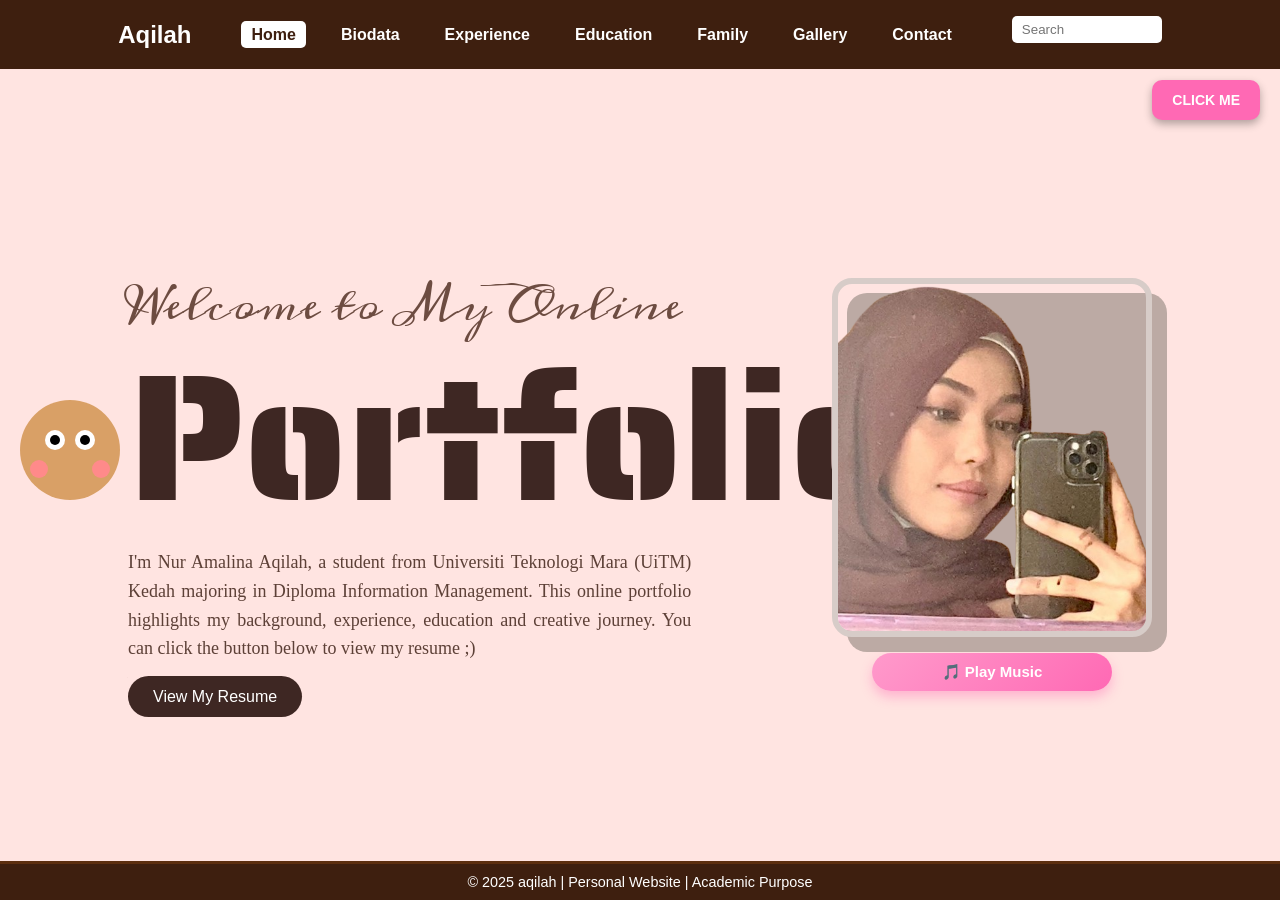
<file: index.html>
<!DOCTYPE html>
<html lang="en">
<head>
  <meta charset="UTF-8">
  <title>My Online Portfolio</title>
  <meta name="viewport" content="width=device-width, initial-scale=1.0">

  <link rel="stylesheet" href="stylen.css">

  <link rel="preconnect" href="https://fonts.googleapis.com">
  <link rel="preconnect" href="https://fonts.gstatic.com" crossorigin>
  <link href="https://fonts.googleapis.com/css2?family=Meddon&display=swap" rel="stylesheet">
  <link href="https://fonts.googleapis.com/css2?family=Saira+Stencil+One&display=swap" rel="stylesheet">
  <link href="https://fonts.googleapis.com/css2?family=Moo+Lah+Lah&display=swap" rel="stylesheet">

</head>


<body class="home"> 

<div id="bg-bunga"></div>

<header class="navbar">
  <div class="logo">Aqilah</div>

  <nav>
    <ul>
      <li><a href="index.html" class="active">Home</a></li>
      <li><a href="biodata.html">Biodata</a></li>
      <li><a href="experience.html">Experience</a></li>
      <li><a href="education.html">Education</a></li>
      <li><a href="family.html">Family</a></li>
      <li><a href="gallery.html">Gallery</a></li>
      <li><a href="contact.html">Contact</a></li>
    </ul>
  </nav>
  <input type="text" id="searchInput" placeholder="Search">
</header>

<section class="hero">
  <div class="hero-text">
    <h1 class="welcome meddon-regular">Welcome to My Online</h1>
    <h2 class="saira-stencil-one-regular">Portfolio</h2>

    <p class="hero-para">
      I'm Nur Amalina Aqilah, a student from Universiti Teknologi Mara (UiTM) Kedah 
      majoring in Diploma Information Management. This online portfolio highlights 
      my background, experience, education and creative journey. You can click the 
      button below to view my resume ;)
    </p>

    <a href="Image/RESUME.pdf" class="btn">View My Resume</a>
  </div>

  <div class="hero-media">
    <div class="hero-image">
      <div class="image-overlay"></div>
      <img src="Image/aqilah.png" alt="aqilah">
    </div>

    <button id="musicBtn" class="music-btn">🎵 Play Music</button>
  </div>
</section>


<div id="bear" class="bear-bottom-right">
  <div class="eye" id="leftEye"><div class="pupil"></div></div>
  <div class="eye" id="rightEye"><div class="pupil"></div></div>
  <div class="cheek" id="leftCheek"></div>
  <div class="cheek" id="rightCheek"></div>
</div>

<button id="toggleBunga">CLICK ME</button>
<audio id="clickSound" src="Sound/click.wav" preload="auto"></audio>

<audio id="bgSound" loop>
  <source src="Sound/fairytale.mp4" type="audio/mp4">
</audio>

<footer>
  <p>© 2025 aqilah | Personal Website | Academic Purpose</p>
</footer>

<script src="script.js"></script>
</body>
</html>
</file>
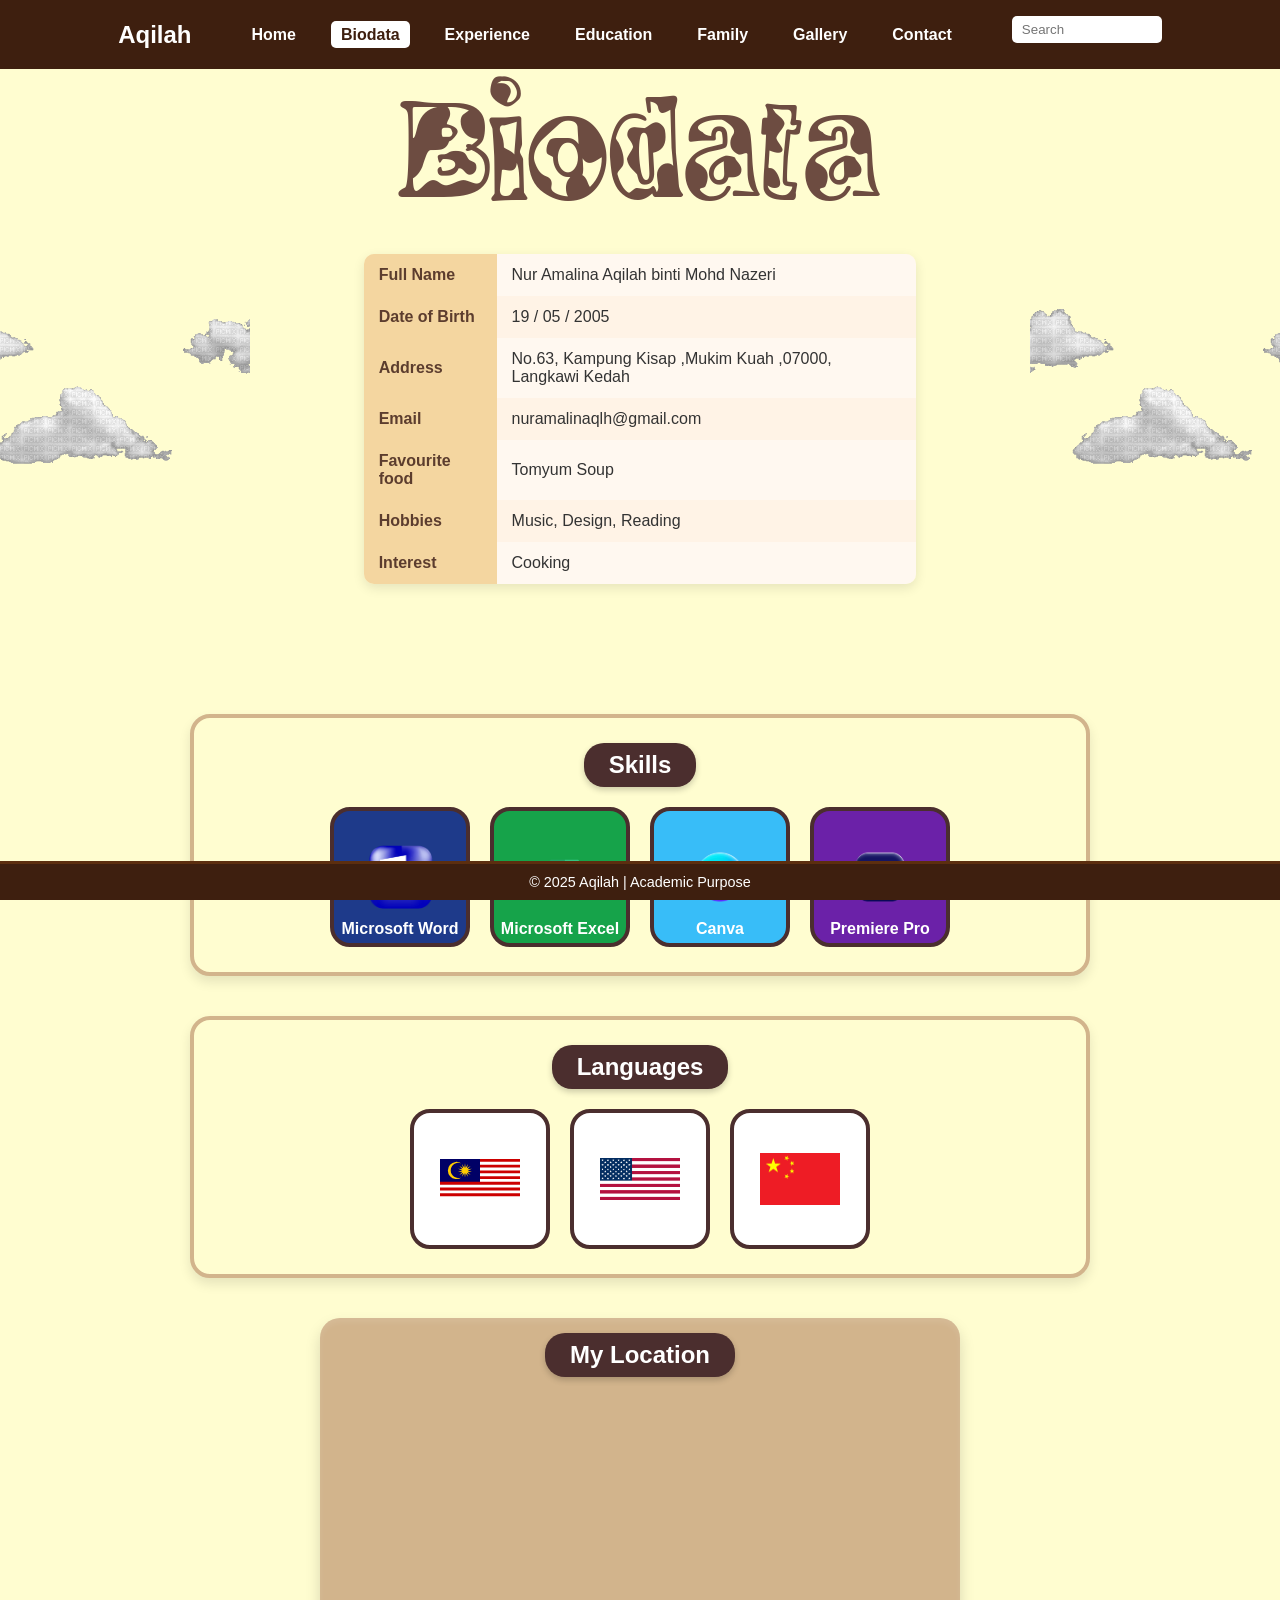
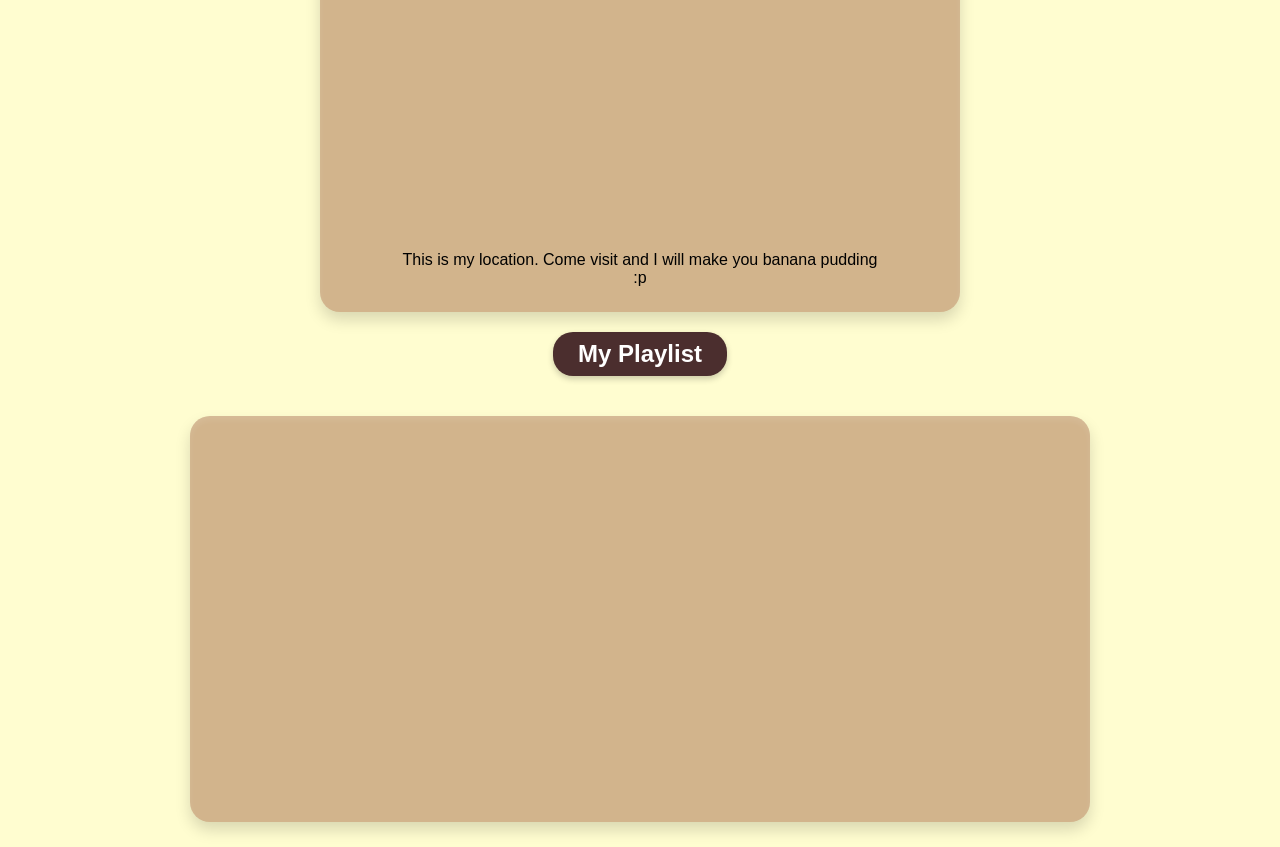
<file: biodata.html>
<!DOCTYPE html>
<html lang="en">
<head>
<meta charset="UTF-8">
<title>Biodata | My Portfolio</title>

<meta name="viewport" content="width=device-width, initial-scale=1.0">

<link rel="stylesheet" href="stylen.css">

<link rel="preconnect" href="https://fonts.googleapis.com">
<link rel="preconnect" href="https://fonts.gstatic.com" crossorigin>
<link href="https://fonts.googleapis.com/css2?family=Moo+Lah+Lah&display=swap" rel="stylesheet">
</head>

<body class="biodata">

<header class="navbar">
  <div class="logo">Aqilah</div>
  <nav>
    <ul>
      <li><a href="index.html">Home</a></li>
      <li><a href="biodata.html" class="active">Biodata</a></li>
      <li><a href="experience.html">Experience</a></li>
      <li><a href="education.html">Education</a></li>
      <li><a href="family.html">Family</a></li>
      <li><a href="gallery.html">Gallery</a></li>
      <li><a href="contact.html">Contact</a></li>
    </ul>
  </nav>
  <input type="text" id="searchInput" placeholder="Search">
</header>

<section class="page-title">
  <h2 class="biodata-title">Biodata</h2>
</section>

<section class="content">

  <table class="bio-table">
    <tr><th>Full Name</th><td>Nur Amalina Aqilah binti Mohd Nazeri</td></tr>
    <tr><th>Date of Birth</th><td>19 / 05 / 2005</td></tr>
    <tr><th>Address</th><td>No.63, Kampung Kisap ,Mukim Kuah ,07000, Langkawi Kedah</td></tr>
    <tr><th>Email</th><td>nuramalinaqlh@gmail.com</td></tr>
	<tr><th>Favourite food</th><td>Tomyum Soup</td></tr>
    <tr><th>Hobbies</th><td>Music, Design, Reading</td></tr>
	<tr><th>Interest</th><td>Cooking</td></tr>
  </table>
  
</section>

<section id="skills" class="infographic-section">
  <h2 class="section-title">Skills</h2>
  <div class="infographic-grid">
    
    <div class="infographic-item word">
      <div class="image-container">
        <img src="Image/mw.png" alt="Microsoft Word">
        <div class="overlay">95%</div>
        <p>Microsoft Word</p>
      </div>
    </div>

    <div class="infographic-item excel">
      <div class="image-container">
        <img src="Image/xcl.svg" alt="Microsoft Excel">
        <div class="overlay">85%</div>
        <p>Microsoft Excel</p>
      </div>
    </div>

    <div class="infographic-item canva">
      <div class="image-container">
        <img src="Image/canva.png" alt="Canva">
        <div class="overlay">90%</div>
        <p>Canva</p>
      </div>
    </div>

    <div class="infographic-item premiere">
      <div class="image-container">
        <img src="Image/adobe.png" alt="Premiere Pro">
        <div class="overlay">80%</div>
        <p>Premiere Pro</p>
      </div>
    </div>

  </div>
</section>

<section id="languages" class="infographic-section">
  <h2 class="section-title">Languages</h2>
  <div class="infographic-grid">
    
    <div class="infographic-item malay">
      <div class="image-container">
        <img src="Image/malaysia.svg" alt="Malay">
        <div class="overlay">100%</div>
        <p>Malay</p>
      </div>
    </div>

    <div class="infographic-item english">
      <div class="image-container">
        <img src="Image/america.png" alt="English">
        <div class="overlay">80%</div>
        <p>English</p>
      </div>
    </div>

    <div class="infographic-item mandarin">
      <div class="image-container">
        <img src="Image/china.webp" alt="Mandarin">
        <div class="overlay">50%</div>
        <p>Mandarin</p>
      </div>
    </div>

  </div>
</section>


    <!-- LOCATION -->
    <section id="location" class="location">
        <h2>My Location</h2>

        <div class="map-box">
            
            <iframe 
                src="https://www.google.com/maps/embed?pb=!1m14!1m12!1m3!1d868.9777934120599!2d99.86476539369654!3d6.369020411752807!2m3!1f0!2f0!3f0!3m2!1i1024!2i768!4f13.1!5e0!3m2!1sen!2sus!4v1764945885882!5m2!1sen!2sus" width="600" height="450" style="border:0;" allowfullscreen="" loading="lazy" referrerpolicy="no-referrer-when-downgrade>"
                width="100%" height="300" style="border:0;" allowfullscreen>
            </iframe>
			<p>This is my location. Come visit and I will make you banana pudding :p </p>
        </div>
    </section>

    <!-- PLAYLIST -->
    <section class="page-title">
        <h3 class="playlist-title">My Playlist</h3>
  
        <div class="music-box">
            
            <iframe style="border-radius:12px" 
                src="https://open.spotify.com/embed/artist/77AIaYuYP0nOsaRTNDUfiE?utm_source=generator"
                width="100%" height="352" frameBorder="0" allowfullscreen="" allow="autoplay; clipboard-write; encrypted-media; fullscreen; picture-in-picture" loading="lazy">
            </iframe>
        </div>
    </section>
	

<footer>
  <p>© 2025 Aqilah | Academic Purpose</p>
</footer>

<script src="script.js"></script>
</body>
</html>
</file>
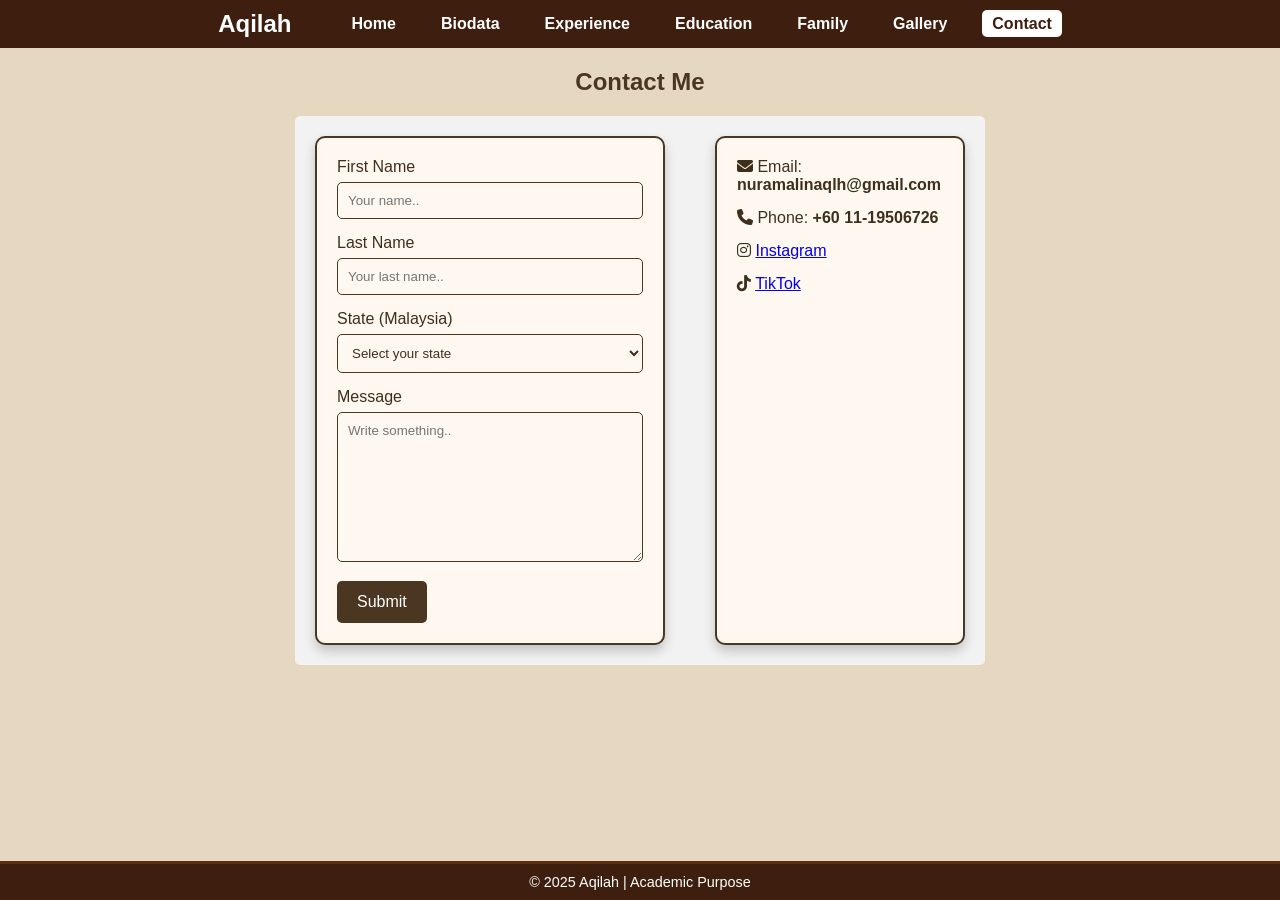
<file: contact.html>
<!DOCTYPE html>
<html lang="en">
<head>
<meta charset="UTF-8">
<title>Contact | My Portfolio</title>
<meta name="viewport" content="width=device-width, initial-scale=1.0">
<link rel="stylesheet" href="stylen.css">
<link rel="stylesheet" href="https://cdnjs.cloudflare.com/ajax/libs/font-awesome/6.4.0/css/all.min.css"/>
</head>
<body class="contact">

<header class="navbar">
  <div class="logo">Aqilah</div>
  <nav>
    <ul>
      <li><a href="index.html">Home</a></li>
      <li><a href="biodata.html">Biodata</a></li>
      <li><a href="experience.html">Experience</a></li>
      <li><a href="education.html">Education</a></li>
      <li><a href="family.html">Family</a></li>
      <li><a href="gallery.html">Gallery</a></li>
      <li><a href="contact.html" class="active">Contact</a></li>
    </ul>
  </nav>
</header>

<section class="content">
<h2>Contact Me</h2>

<div class="container">

  <form id="contactForm">
    <label for="fname">First Name</label>
    <input type="text" id="fname" name="firstname" placeholder="Your name.." required>

    <label for="lname">Last Name</label>
    <input type="text" id="lname" name="lastname" placeholder="Your last name.." required>

    <label for="state">State (Malaysia)</label>
    <select id="state" name="state" required>
      <option value="">Select your state</option>
      <option value="Johor">Johor</option>
      <option value="Kedah">Kedah</option>
      <option value="Kelantan">Kelantan</option>
      <option value="Melaka">Melaka</option>
      <option value="Negeri Sembilan">Negeri Sembilan</option>
      <option value="Pahang">Pahang</option>
      <option value="Perak">Perak</option>
      <option value="Perlis">Perlis</option>
      <option value="Penang">Penang</option>
      <option value="Sabah">Sabah</option>
      <option value="Sarawak">Sarawak</option>
      <option value="Selangor">Selangor</option>
      <option value="Terengganu">Terengganu</option>
      <option value="Kuala Lumpur">Kuala Lumpur</option>
      <option value="Labuan">Labuan</option>
      <option value="Putrajaya">Putrajaya</option>
    </select>

    <label for="subject">Message</label>
    <textarea id="subject" name="subject" placeholder="Write something.." style="height:150px" required></textarea>

    <input type="submit" value="Submit">
  </form>
  
  <div class="contact-info">
    <p><i class="fas fa-envelope"></i> Email: <span class="copyable" data-copy="nuramalinaqlh@gmail.com">nuramalinaqlh@gmail.com</span></p>
    <p><i class="fas fa-phone"></i> Phone: <span class="copyable" data-copy="+6011-19506726">+60 11-19506726</span></p>
    <p><i class="fab fa-instagram"></i> <a href="https://www.instagram.com" target="_blank">Instagram</a></p>
    <p><i class="fab fa-tiktok"></i> <a href="https://www.tiktok.com/@aaalynn6?is_from_webapp=1&sender_device=pc" target="_blank">TikTok</a></p>
  </div>
</div>

<footer>
<p>© 2025 Aqilah | Academic Purpose</p>
</footer>

<script src="script.js"></script>
</body>
</html>
</file>
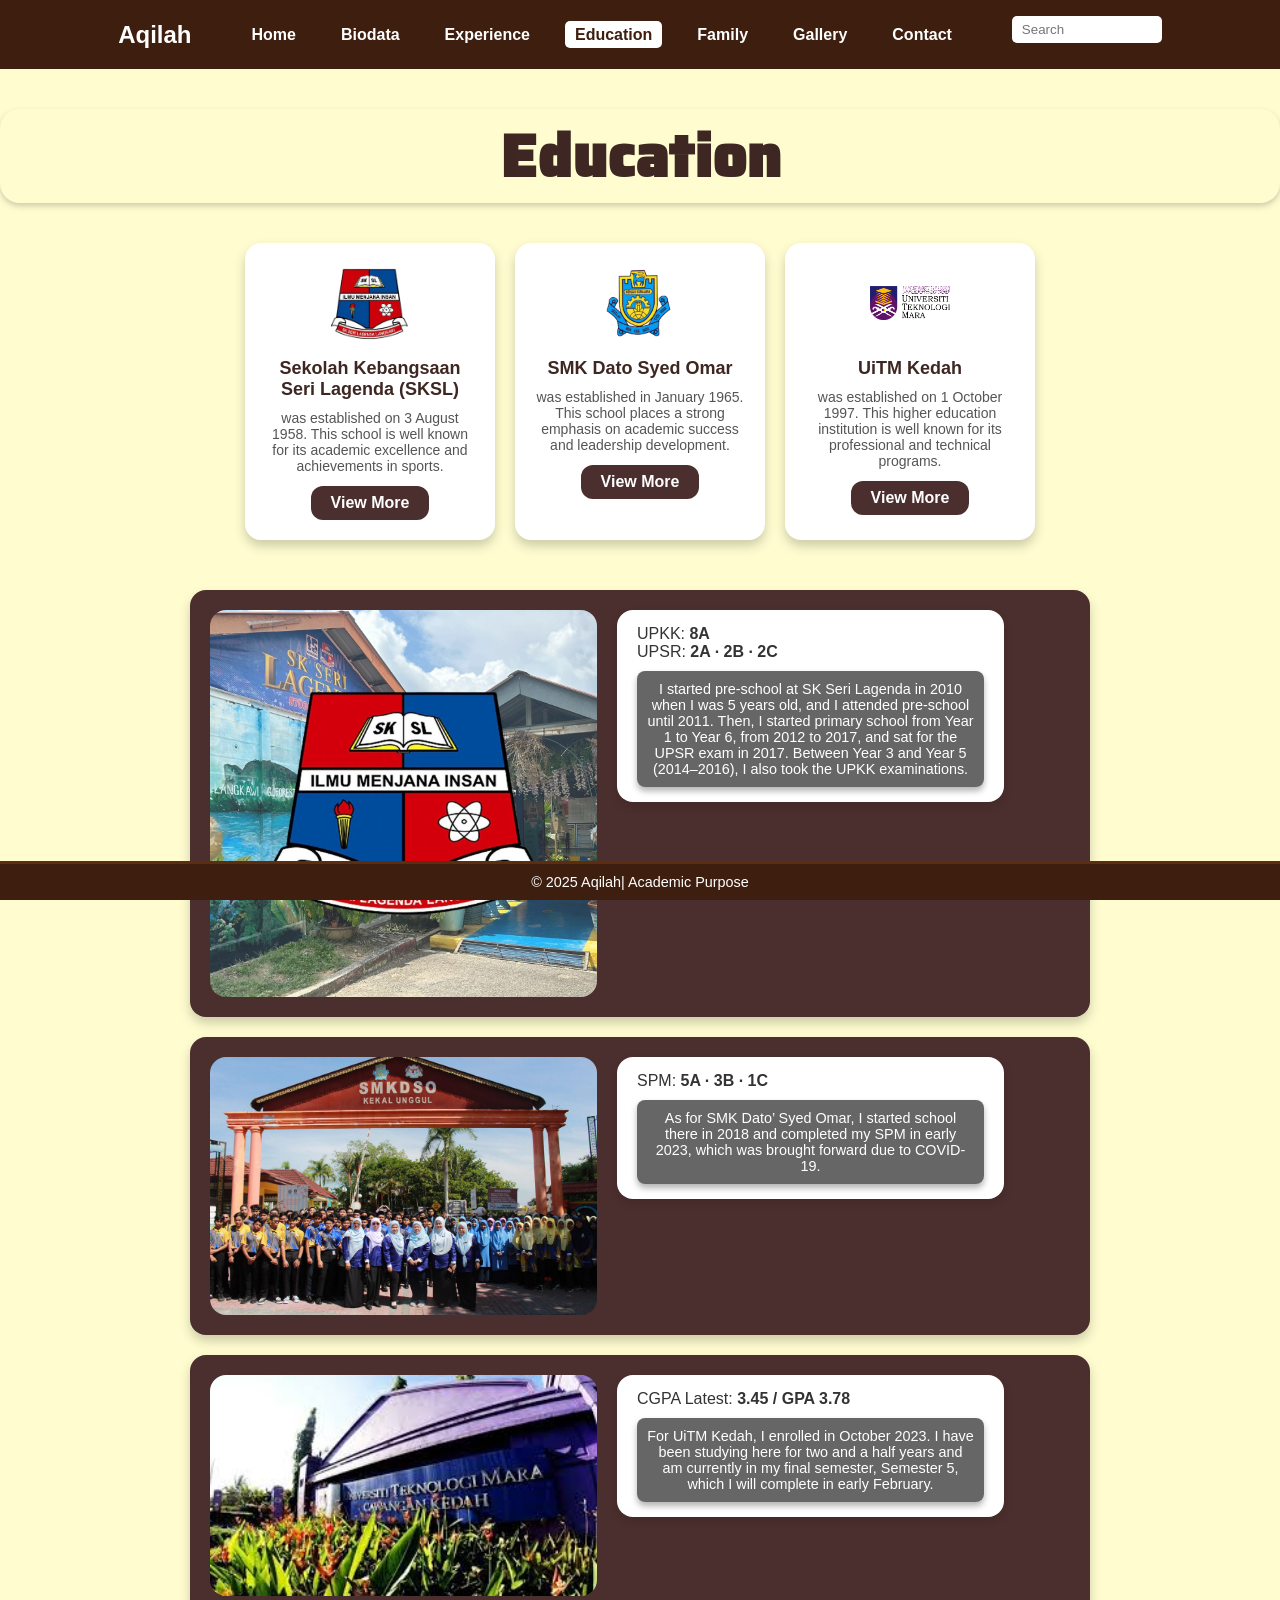
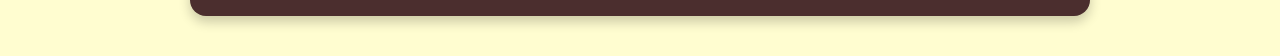
<file: education.html>
<!DOCTYPE html>
<html lang="en">
<head>
<meta charset="UTF-8">
<title>Education | My Portfolio</title>
<meta name="viewport" content="width=device-width, initial-scale=1.0">
<link rel="stylesheet" href="stylen.css">
<link href="https://fonts.googleapis.com/css2?family=Saira+Stencil+One&display=swap" rel="stylesheet">

</head>

<body>
<body class="education">

<header class="navbar">
  <div class="logo">Aqilah</div>
  <nav>
    <ul>
      <li><a href="index.html">Home</a></li>
      <li><a href="biodata.html">Biodata</a></li>
      <li><a href="experience.html">Experience</a></li>
      <li><a href="education.html" class="active">Education</a></li>
      <li><a href="family.html">Family</a></li>
      <li><a href="gallery.html">Gallery</a></li>
      <li><a href="contact.html">Contact</a></li>
    </ul>
  </nav>
  <input type="text" id="searchInput" placeholder="Search ">
</header>

<section class="education-section">

  <h2 class="section-title">Education</h2>

  <div class="school-info-grid">
    
    <div class="school-info-card">
      <img src="Image/logo.png" alt="SKSL Logo">
      <h3>Sekolah Kebangsaan Seri Lagenda (SKSL)</h3>
      <p>was established on 3 August 1958. This school is well known for its academic excellence and achievements in sports.</p>
       <a href="https://wwwsksl.blogspot.com/" target="_blank" class="view-more">View More</a>
    </div>

    <div class="school-info-card">
      <img src="Image/dso.png" alt="SMK Logo">
      <h3>SMK Dato Syed Omar</h3>
      <p>was established in January 1965. This school places a strong emphasis on academic success and leadership development.</p>
       <a href="https://ms.wikipedia.org/wiki/Sekolah_Menengah_Kebangsaan_Dato%27_Syed_Omar" target="_blank" class="view-more">View More</a>
    </div>

    <div class="school-info-card">
      <img src="Image/uitmk.png" alt="UiTM Logo">
      <h3>UiTM Kedah</h3>
      <p> was established on 1 October 1997. This higher education institution is well known for its professional and technical programs.</p>
      <a href="https://www.uitm.edu.my" target="_blank" class="view-more">View More</a>
    </div>

  </div>

<div class="edu-row">
  <div class="edu-card">
    <div class="edu-img">
      <img src="Image/sksl.jpg" alt="SKSL">
      <div class="edu-overlay">Sekolah Kebangsaan Seri Lagenda (SKSL)</div>
    </div>
    <div class="edu-box">
      <p>UPKK: <b>8A</b></p>
      <p>UPSR: <b>2A · 2B · 2C</b></p>
      
      <div class="edu-desc">
        <p>I started pre-school at SK Seri Lagenda in 2010 when I was 5 years old, and I attended pre-school until 2011. Then, I started primary school from Year 1 to Year 6, from 2012 to 2017, and sat for the UPSR exam in 2017. Between Year 3 and Year 5 (2014–2016), I also took the UPKK examinations.</p>
      </div>
    </div>
  </div>

  <div class="edu-card">
    <div class="edu-img">
      <img src="Image/smk.jpg" alt="SMK">
      <div class="edu-overlay">SMK Dato Syed Omar</div>
    </div>
    <div class="edu-box">
      <p>SPM: <b>5A · 3B · 1C</b></p>
      <div class="edu-desc">
        <p>As for SMK Dato’ Syed Omar, I started school there in 2018 and completed my SPM in early 2023, which was brought forward due to COVID-19.</p>
      </div>
    </div>
  </div>

  <div class="edu-card">
    <div class="edu-img">
      <img src="Image/uitm.jpg" alt="UiTM">
      <div class="edu-overlay">UiTM Kedah</div>
    </div>
    <div class="edu-box">
      <p>CGPA Latest: <b>3.45 / GPA 3.78</b></p>
      <div class="edu-desc">
        <p>For UiTM Kedah, I enrolled in October 2023. I have been studying here for two and a half years and am currently in my final semester, Semester 5, which I will complete in early February.</p>
      </div>
    </div>
  </div>
</div>

</section>

<footer>
<p>© 2025 Aqilah| Academic Purpose</p>
</footer>
<script src="script.js"></script>
</body>
</html>
</file>
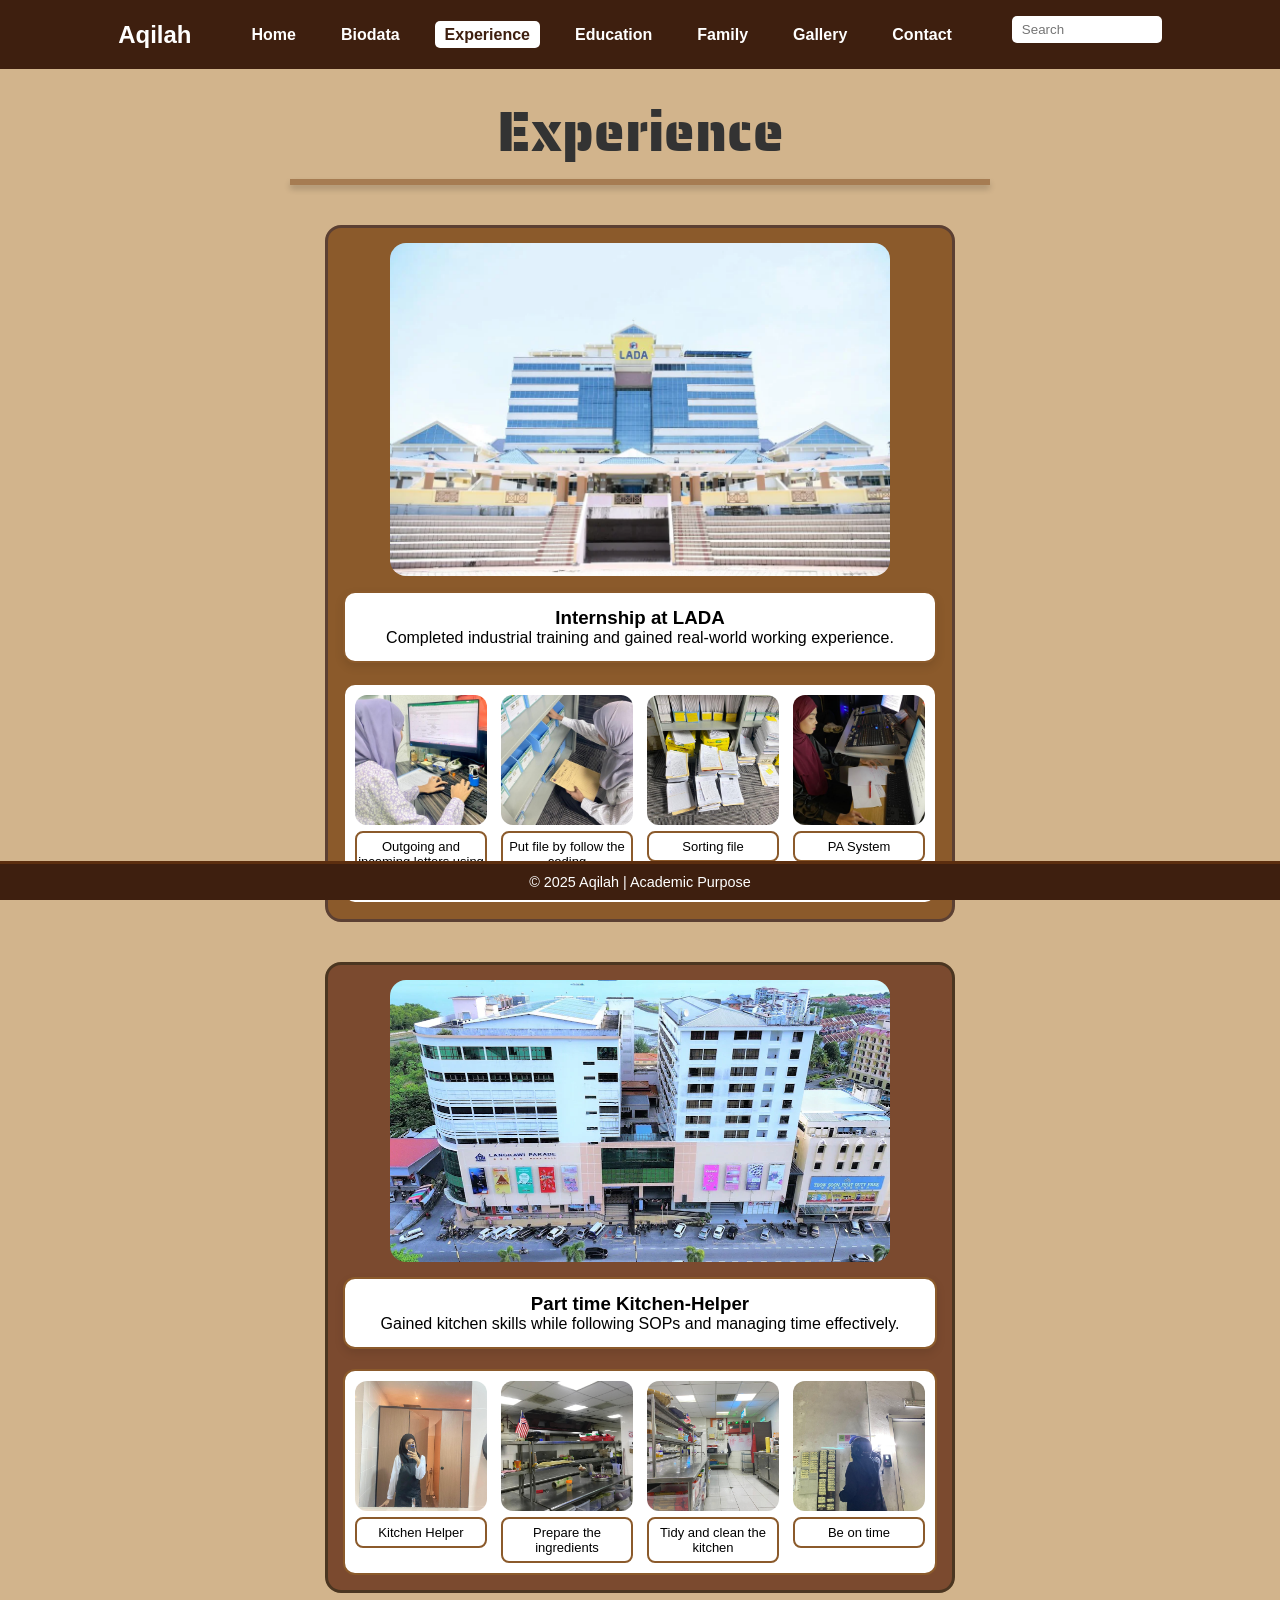
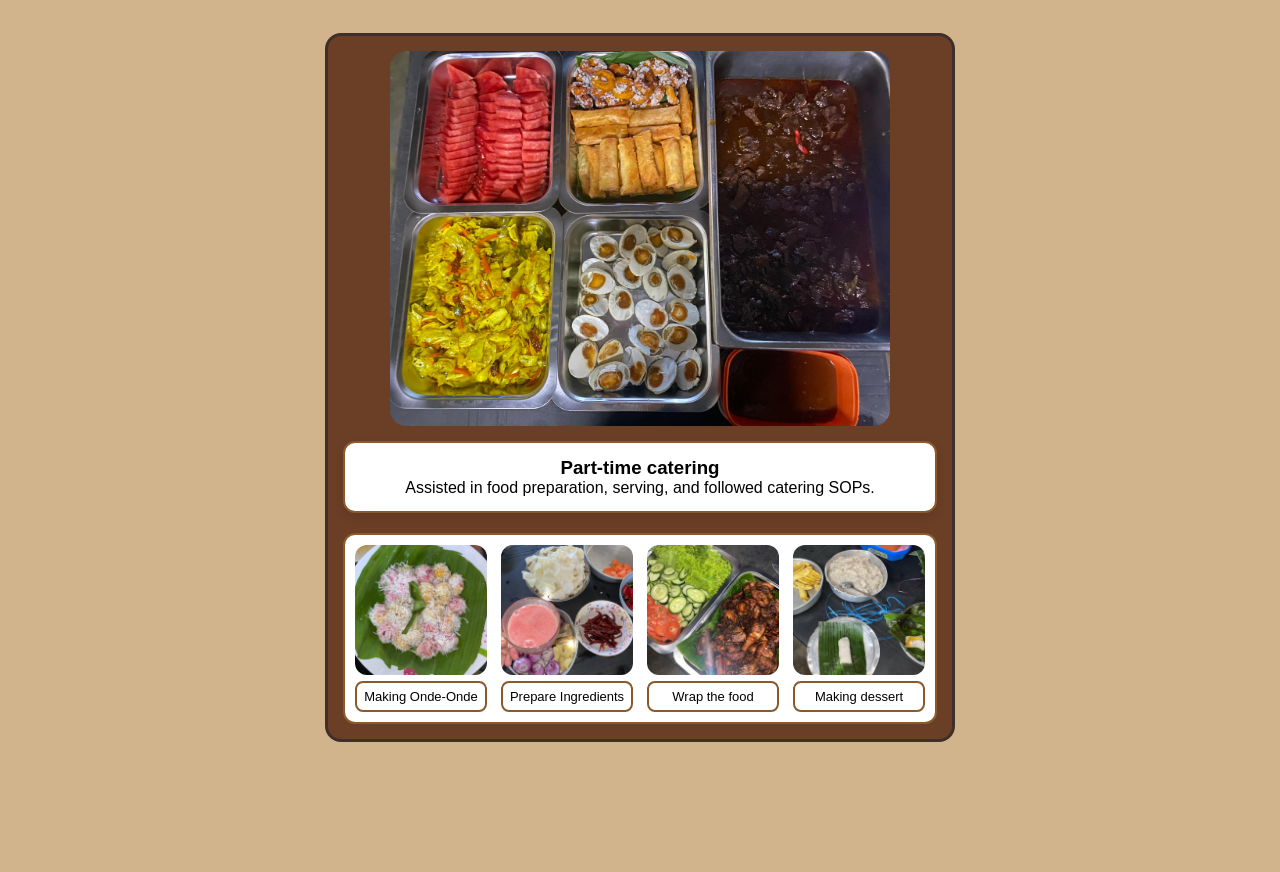
<file: experience.html>
<!DOCTYPE html>
<html lang="en">
<head>
<meta charset="UTF-8">
<title>Experience | My Portfolio</title>
<meta name="viewport" content="width=device-width, initial-scale=1.0">
<link rel="stylesheet" href="stylen.css">
<link rel="preconnect" href="https://fonts.googleapis.com">
<link rel="preconnect" href="https://fonts.gstatic.com" crossorigin>
<link href="https://fonts.googleapis.com/css2?family=Saira+Stencil+One&display=swap" rel="stylesheet">

</head>

<body>
<body class="experience">

<header class="navbar">
  <div class="logo">Aqilah</div>
  <nav>
    <ul>
      <li><a href="index.html">Home</a></li>
      <li><a href="biodata.html">Biodata</a></li>
      <li><a href="experience.html" class="active">Experience</a></li>
      <li><a href="education.html">Education</a></li>
      <li><a href="family.html">Family</a></li>
      <li><a href="gallery.html">Gallery</a></li>
      <li><a href="contact.html">Contact</a></li>
    </ul>
  </nav>
  <input type="text" id="searchInput" placeholder="Search">
</header>

<section class="content">
<h2 class="exp-title">Experience</h2>

<!-- ========= EXPERIENCE 1 ========= -->
<div class="exp-wrapper exp-1">

  <div class="exp-main-img-wrapper">
    <img src="Image/LADA.webp" class="exp-main-img">
    <div class="exp-overlay">
      <span>Langkawi Authority Development (LADA)</span>
    </div>
  </div>

  <div class="card exp-card">
    <h3>Internship at LADA</h3>
    <p>Completed industrial training and gained real-world working experience.</p>
  </div>

  <div class="exp-gallery">
    <div class="exp-item">
      <img src="Image/key in.jpeg">
      <div class="gallery-text">Outgoing and incoming letters using excel</div>
    </div>
    <div class="exp-item">
      <img src="Image/file.jpeg">
      <div class="gallery-text">Put file by follow the coding</div>
    </div>
    <div class="exp-item">
      <img src="Image/sort.jpeg">
      <div class="gallery-text">Sorting file</div>
    </div>
    <div class="exp-item">
      <img src="Image/PA.jpeg">
      <div class="gallery-text">PA System</div>
    </div>
  </div>
</div>

<!-- ========= EXPERIENCE 2 ========= -->
<div class="exp-wrapper exp-2">

  <div class="exp-main-img-wrapper">
    <img src="Image/hotel.webp" class="exp-main-img">
    <div class="exp-overlay">
      <span>Hotel Langkasuka</span>
    </div>
  </div>

  <div class="card exp-card">
    <h3>Part time Kitchen-Helper</h3>
    <p>Gained kitchen skills while following SOPs and managing time effectively.</p>
  </div>

  <div class="exp-gallery">
    <div class="exp-item">
      <img src="Image/work.jpeg">
      <div class="gallery-text">Kitchen Helper</div>
    </div>
    <div class="exp-item">
      <img src="Image/kitchen.jpeg">
      <div class="gallery-text">Prepare the ingredients</div>
    </div>
    <div class="exp-item">
      <img src="Image/helper.jpeg">
      <div class="gallery-text">Tidy and clean the kitchen</div>
    </div>
    <div class="exp-item">
      <img src="Image/back.jpeg">
      <div class="gallery-text">Be on time</div>
    </div>
  </div>
</div>

<!-- ========= EXPERIENCE 3 ========= -->
<div class="exp-wrapper exp-3">

  <div class="exp-main-img-wrapper">
    <img src="Image/catering.jpeg" class="exp-main-img">
    <div class="exp-overlay">
      <span>Catering At-Taqwa</span>
    </div>
  </div>

  <div class="card exp-card">
    <h3>Part-time catering</h3>
    <p>Assisted in food preparation, serving, and followed catering SOPs.</p>
  </div>

  <div class="exp-gallery">
    <div class="exp-item">
      <img src="Image/buah.jpeg">
      <div class="gallery-text">Making Onde-Onde</div>
    </div>
    <div class="exp-item">
      <img src="Image/barang.jpeg">
      <div class="gallery-text">Prepare Ingredients</div>
    </div>
    <div class="exp-item">
      <img src="Image/nasi.jpeg">
      <div class="gallery-text">Wrap the food</div>
    </div>
    <div class="exp-item">
      <img src="Image/kuih.jpeg">
      <div class="gallery-text">Making dessert</div>
    </div>
  </div>
</div>
</section>

<footer>
<p>© 2025 Aqilah | Academic Purpose</p>
</footer>
<script src="script.js"></script>
</body>
</html>
</file>
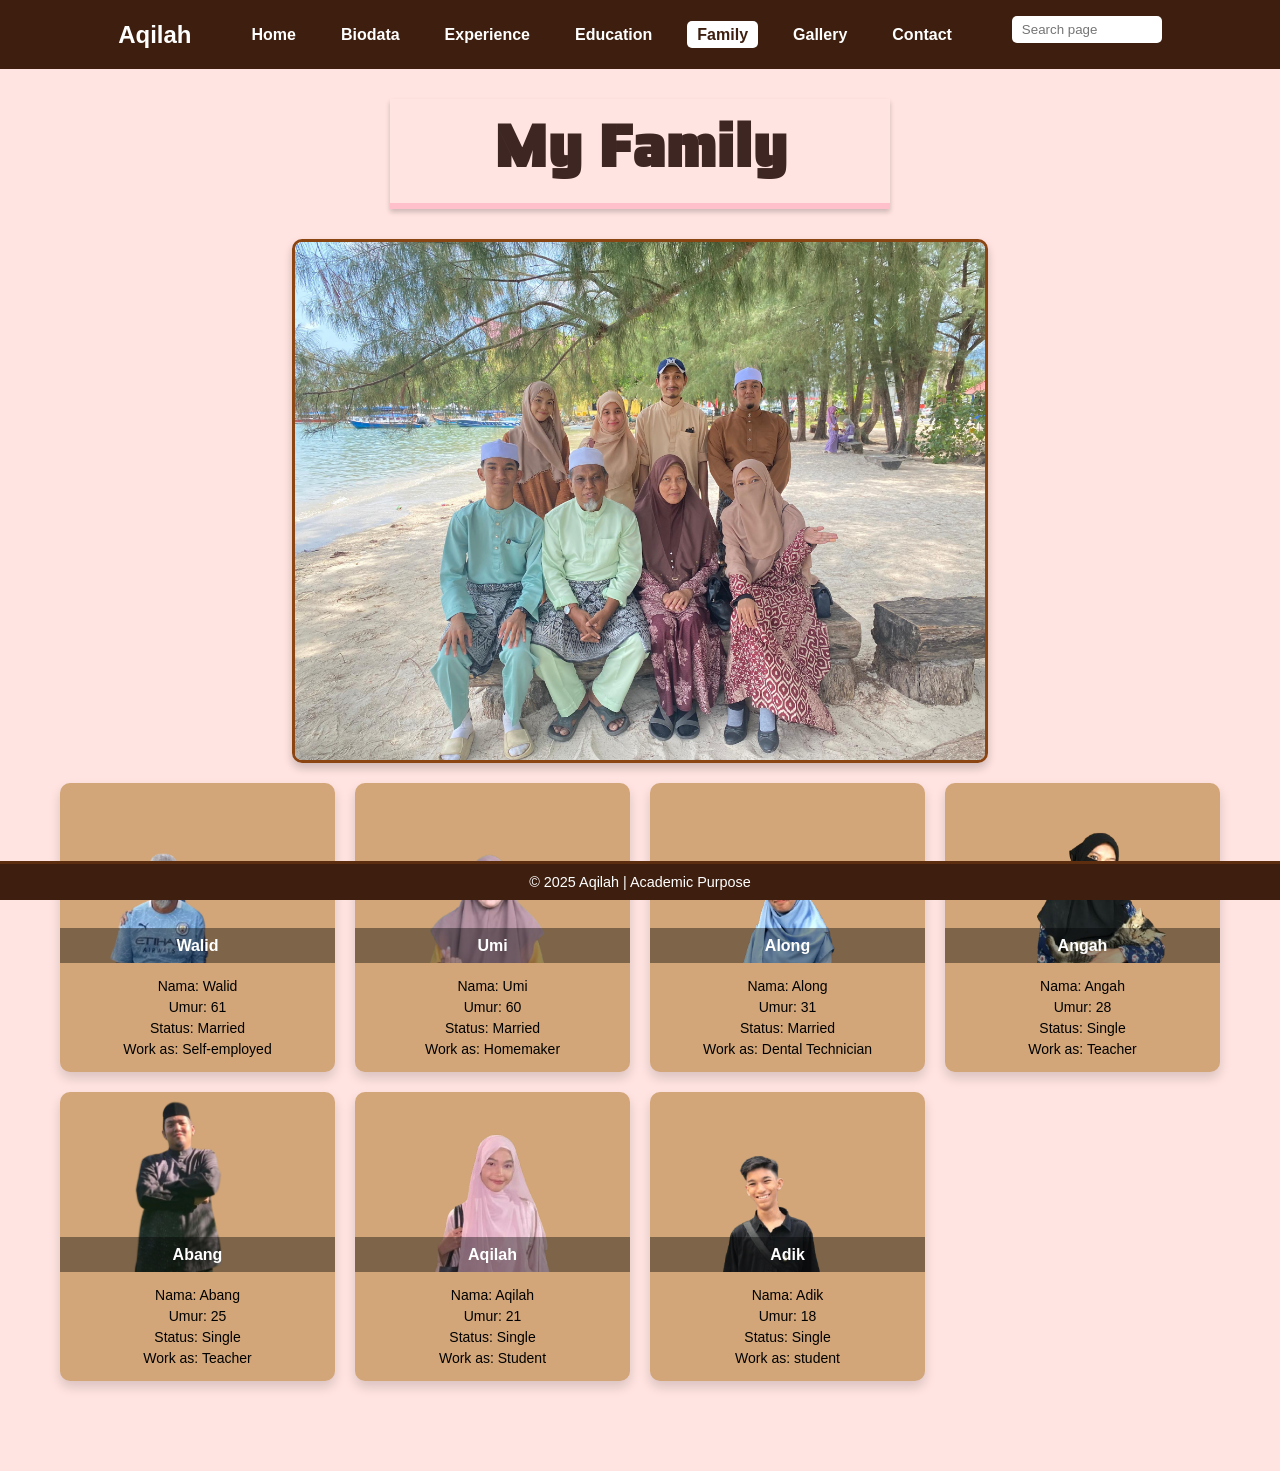
<file: family.html>
<!DOCTYPE html>
<html lang="en">
<head>
<meta charset="UTF-8">
<title>Family | My Portfolio</title>
<meta name="viewport" content="width=device-width, initial-scale=1.0">
<link rel="stylesheet" href="stylen.css">
<link href="https://fonts.googleapis.com/css2?family=Saira+Stencil+One&display=swap" rel="stylesheet">

</head>

<body class="family">

<header class="navbar">
  <div class="logo">Aqilah</div>
  <nav>
    <ul>
      <li><a href="index.html">Home</a></li>
      <li><a href="biodata.html">Biodata</a></li>
      <li><a href="experience.html">Experience</a></li>
      <li><a href="education.html">Education</a></li>
      <li><a href="family.html" class="active">Family</a></li>
      <li><a href="gallery.html">Gallery</a></li>
      <li><a href="contact.html">Contact</a></li>
    </ul>
  </nav>
  <input type="text" id="searchInput" placeholder="Search page">
</header>

<section class="content">
  <h2>My Family</h2>

  <div class="main-family-img">
    <img src="Image/familys.jpeg" alt="My Family">
  </div>

  <div class="family-grid">

    <div class="member-card">
      <div class="img-container">
        <img src="Image/wali.png" alt="Walid">
        <div class="overlay">Walid</div>
      </div>
      <div class="info">
        <p>Nama: Walid</p>
        <p>Umur: 61</p>
        <p>Status: Married</p>
        <p>Work as: Self-employed</p>
      </div>
    </div>

    <div class="member-card">
      <div class="img-container">
        <img src="Image/um1.png" alt="Umi">
        <div class="overlay">Umi</div>
      </div>
      <div class="info">
        <p>Nama: Umi</p>
        <p>Umur: 60</p>
        <p>Status: Married</p>
        <p>Work as: Homemaker</p>
      </div>
    </div>

    <div class="member-card">
      <div class="img-container">
        <img src="Image/along.png" alt="Along">
        <div class="overlay">Along</div>
      </div>
      <div class="info">
        <p>Nama: Along</p>
        <p>Umur: 31</p>
        <p>Status: Married</p>
        <p>Work as: Dental Technician</p>
      </div>
    </div>

    <div class="member-card">
      <div class="img-container">
        <img src="Image/kakak.png" alt="Angah">
        <div class="overlay">Angah</div>
      </div>
      <div class="info">
        <p>Nama: Angah</p>
        <p>Umur: 28</p>
        <p>Status: Single</p>
        <p>Work as: Teacher</p>
      </div>
    </div>

    <div class="member-card">
      <div class="img-container">
        <img src="Image/abgg.png" alt="Abang">
        <div class="overlay">Abang</div>
      </div>
      <div class="info">
        <p>Nama: Abang</p>
        <p>Umur: 25</p>
        <p>Status: Single</p>
        <p>Work as: Teacher</p>
      </div>
    </div>

    <div class="member-card">
      <div class="img-container">
        <img src="Image/qid.png" alt="Aqilah">
        <div class="overlay">Aqilah</div>
      </div>
      <div class="info">
        <p>Nama: Aqilah</p>
        <p>Umur: 21</p>
        <p>Status: Single</p>
        <p>Work as: Student</p>
      </div>
    </div>

    <div class="member-card">
      <div class="img-container">
        <img src="Image/adik.png" alt="Adik">
        <div class="overlay">Adik</div>
      </div>
      <div class="info">
        <p>Nama: Adik</p>
        <p>Umur: 18</p>
        <p>Status: Single</p>
        <p>Work as: student</p>
      </div>
    </div>

  </div>
</section>

<footer>
<p>© 2025 Aqilah | Academic Purpose</p>
</footer>

</body>
</html>
</file>
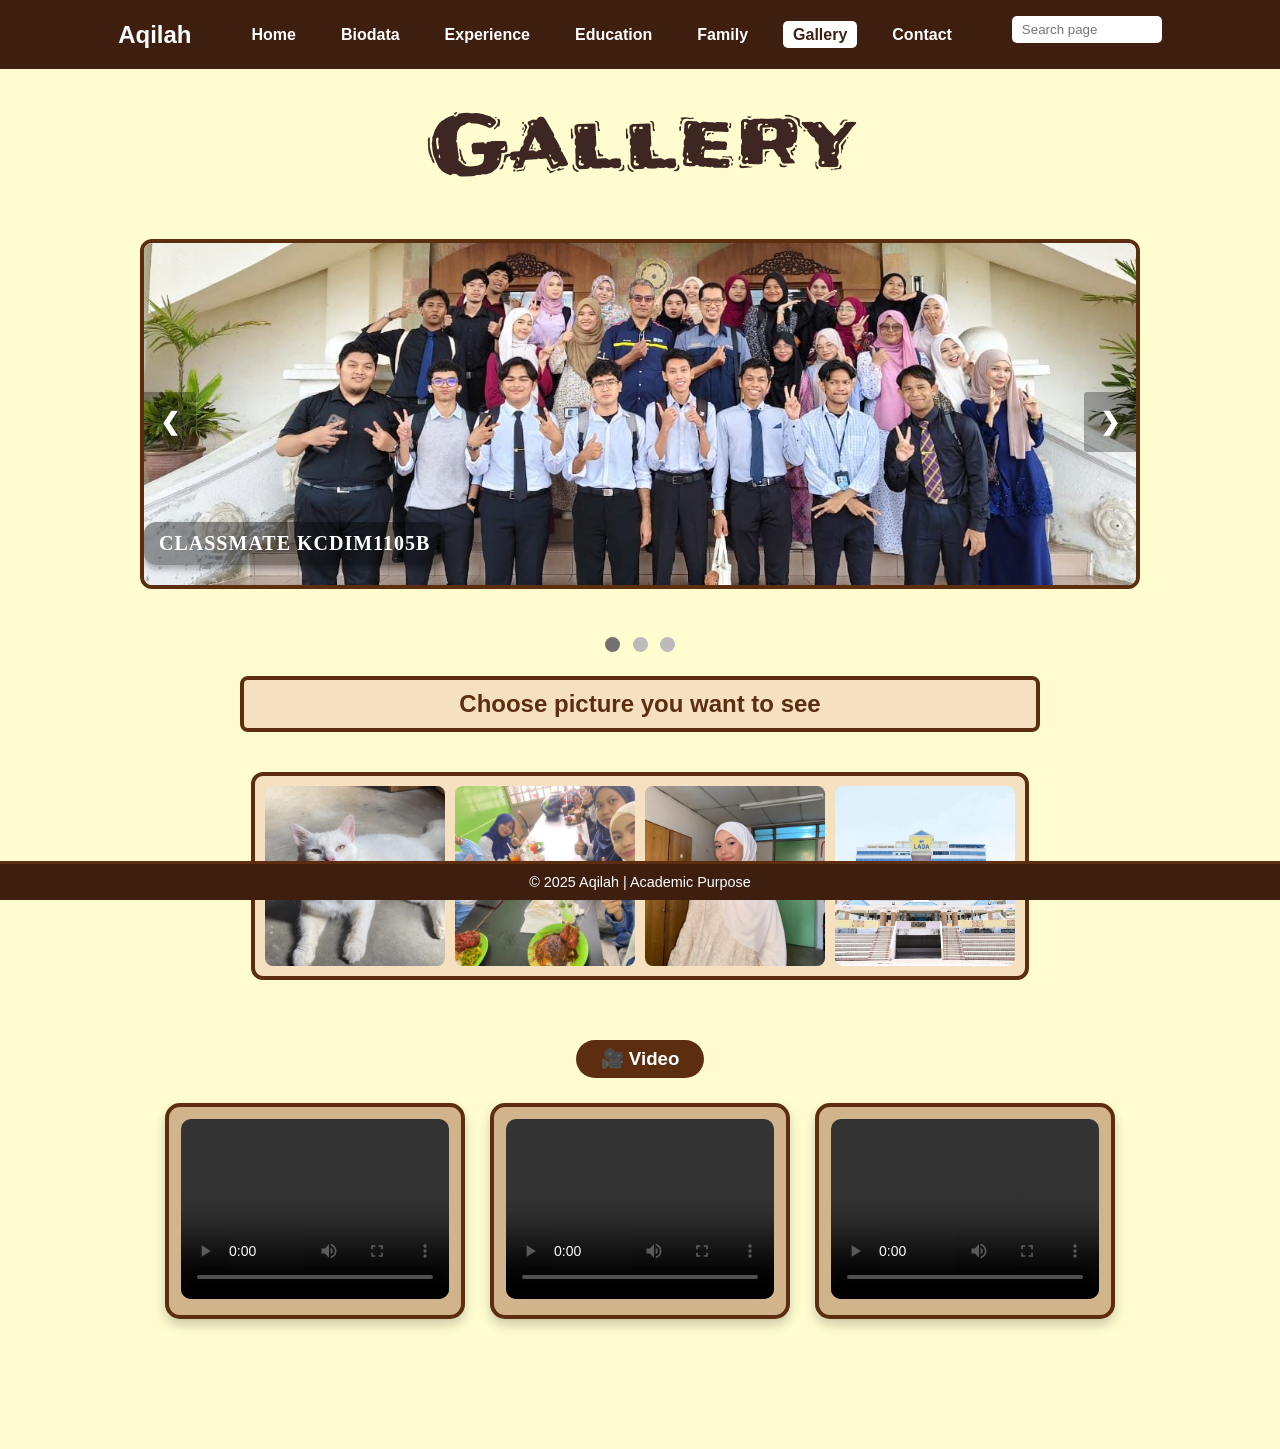
<file: gallery.html>
<!DOCTYPE html>
<html lang="en">
<head>
<meta charset="UTF-8">
<title>Gallery | My Portfolio</title>
<meta name="viewport" content="width=device-width, initial-scale=1.0">
<link rel="stylesheet" href="stylen.css">
<link href="https://fonts.googleapis.com/css2?family=Frijole&display=swap" rel="stylesheet">
</head>

<body class="gallery">

<header class="navbar">
  <div class="logo">Aqilah</div>
  <nav>
    <ul>
      <li><a href="index.html">Home</a></li>
      <li><a href="biodata.html">Biodata</a></li>
      <li><a href="experience.html">Experience</a></li>
      <li><a href="education.html">Education</a></li>
      <li><a href="family.html">Family</a></li>
      <li><a href="gallery.html" class="active">Gallery</a></li>
      <li><a href="contact.html">Contact</a></li>
    </ul>
  </nav>
  <input type="text" id="searchInput" placeholder="Search page">
</header>

<section class="content">
<h2 class="frijole-title">Gallery</h2>

<!-- Slideshow -->
<div class="slideshow-container">
  <div class="mySlides fade">
    <div class="numbertext">1 / 3</div>
    <img src="Image/gambar 1.jpeg" style="width:100%">
    <div class="text">CLASSMATE KCDIM1105B</div>
  </div>
  <div class="mySlides fade">
    <div class="numbertext">2 / 3</div>
    <img src="Image/gambar 4.jpeg" style="width:100%">
    <div class="text">INTERNSHIP AT LADA</div>
  </div>
  <div class="mySlides fade">
    <div class="numbertext">3 / 3</div>
    <img src="Image/gambar 5.jpeg" style="width:100%">
    <div class="text">FAVOURITE CAT</div>
  </div>
  <a class="prev" onclick="plusSlides(-1)">&#10094;</a>
  <a class="next" onclick="plusSlides(1)">&#10095;</a>
</div>

<br>
<div style="text-align:center">
  <span class="dot" onclick="currentSlide(1)"></span>
  <span class="dot" onclick="currentSlide(2)"></span>
  <span class="dot" onclick="currentSlide(3)"></span>
</div>

<div class="choose-title">Choose picture you want to see</div>
<div class="gallery-grid category-only">
  <div class="border-frame">
    <div class="gallery-card" onclick="showGallery('cat')">
      <img src="Image/comot.jpeg" alt="Cat">
      <div class="overlay"><span>🐱 Cat</span></div>
    </div>
    <div class="gallery-card" onclick="showGallery('friends')">
      <img src="Image/gambar 3.jpeg" alt="Friends">
      <div class="overlay"><span>👯 Friends</span></div>
    </div>
    <div class="gallery-card" onclick="showGallery('myself')">
      <img src="Image/lala.jpg" alt="Myself">
      <div class="overlay"><span>👩 Myself</span></div>
    </div>
    <div class="gallery-card" onclick="showGallery('internship')">
      <img src="Image/LADA.webp" alt="Internship">
      <div class="overlay"><span>🏢 Internship</span></div>
    </div>
  </div>
</div>

<div class="video-section">
  <h3 class="video-title">🎥 Video</h3>

  <div class="video-row">
    <div class="video-box">
      <video controls>
        <source src="Video/video1.mp4" type="video/mp4">
      </video>
    </div>

    <div class="video-box">
      <video controls>
        <source src="Video/video2.mp4" type="video/mp4">
      </video>
    </div>

    <div class="video-box">
      <video controls>
        <source src="Video/video3.mp4" type="video/mp4">
      </video>
    </div>
  </div>
</div>

<div id="gallery-section">
  <div class="big-gallery cat" style="display:none;">
    <h3>🐱 Cat</h3>
    <div class="product-grid">
      <img src="Image/comot.jpeg">
      <img src="Image/batbat.jpeg">
      <img src="Image/gemok.jpeg">
      <img src="Image/meow.jpeg">
    </div>
    <div class="back-btn" onclick="backToMain()">← Back</div>
  </div>

</div>

  <div class="big-gallery friends">
    <h3>👯 Friends</h3>
    <div class="product-grid">
      <img src="Image/gambar 3.jpeg">
      <img src="Image/gambar 2.jpeg">
      <img src="Image/gambar 1.jpeg">
      <img src="Image/smk.jpg">
    </div>
    <div class="back-btn" onclick="backToMain()">← Back</div>
  </div>

  <div class="big-gallery myself">
    <h3>👩 Myself</h3>
    <div class="product-grid">
      <img src="Image/lala.jpg">
      <img src="Image/work.jpeg">
      <img src="Image/pantai.jpeg">
      <img src="Image/mirror.jpeg">
    </div>
    <div class="back-btn" onclick="backToMain()">← Back</div>
  </div>

  <div class="big-gallery internship">
    <h3>🏢 Internship</h3>
    <div class="product-grid">
      <img src="Image/end.jpeg">
      <img src="Image/in.jpeg">
      <img src="Image/ter.jpeg">
      <img src="Image/n.jpeg">
    </div>
    <div class="back-btn" onclick="backToMain()">← Back</div>
  </div>
</div>

</section>

<footer>
<p>© 2025 Aqilah | Academic Purpose</p>
</footer>

<script src="script.js"></script>
</body>
</html>
</file>
<file: stylen.css>
*{
  box-sizing: border-box;
  font-family: 'Poppins', sans-serif;
  margin: 0;
  padding: 0;
}

html, body{
  height: 100%;
  margin: 0;
  padding: 0;
}

body{
  display: flex;
  flex-direction: column;
  min-height: 100vh;
}

body.home{
  background-color: #ffe4e1;
}       
body.biodata{
  background-color: #fffdd0;
}    
body.experience{
  background-color: #d2b48c;
} 
body.education{
  background-color: #fffdd0;
} 
body.family{
  background-color: #ffe4e1;
}     
body.gallery{
  background-color: #fffdd0;
}    
body.contact{
  background-color: #d2b48c;
}    


.navbar{
  align-items: center;
  background: #3e2723;
  color: #fff;
  display: flex;
  justify-content: space-between;
  padding: 15px 40px;
  position: sticky;
  top: 0;
  z-index: 1000;
}

.logo{
  font-size: 22px;
  font-weight: bold;
}

nav ul{
  display: flex;
  gap: 20px;
  list-style: none;
}

nav ul li a{
  color: #f5f0e6;
  padding: 8px 12px;
  text-decoration: none;
  transition: 0.3s;
}

nav ul li a:hover,
nav ul li a.active{
  background: #d7ccc8;
  border-radius: 5px;
  color: #3e2723;
}

#searchInput{
  border: none;
  border-radius: 5px;
  max-width: 200px;
  padding: 6px 10px;
  width: 150px;
}



.hero{
  align-items: center;
  display: flex;
  flex: 1;
  gap: 40px;
  justify-content: space-between;
  padding: 80px 10%;
  position: relative;
  z-index: 1;
}

.hero-text{
  max-width: 50%;
}

.welcome{
  color: #6d4c41;
  font-family: 'Playfair Display', serif;
  font-size: 42px;
}

.portfolio{
  color: #3e2723;
  font-family: 'Playfair Display', serif;
  font-size: 70px;
  margin-bottom: 20px;
}

.hero-text p{
  color: #5d4037;
  margin-bottom: 25px;
}

.btn{
  background: #3e2723;
  border-radius: 30px;
  color: #fff;
  padding: 12px 25px;
  text-decoration: none;
  transition: 0.3s;
}

.btn:hover{
  background: #6d4c41;
}

.hero-image{
  position: relative;
}

.hero-image img{
  border: 6px solid #d7ccc8;
  border-radius: 20px;
  position: relative;
  width: 320px;
  z-index: 2;
}

.image-overlay{
  background: #bcaaa4;
  border-radius: 20px;
  height: 100%;
  left: 15px;
  position: absolute;
  top: 15px;
  width: 100%;
  z-index: 1;
}


.content{
  padding: 60px 10%;
  position: relative;
  z-index: 1;
}

.content,
.hero{
  flex: 1;
}

.bio-table{
  border-collapse: collapse;
  border-radius: 10px;
  box-shadow: 0 4px 12px rgba(0,0,0,0.1);
  margin: 20px auto;
  max-width: 700px;
  overflow: hidden;
  width: 90%;
}

.bio-table th{
  background-color: #f4d6a0;
  color: #5c3d2e;
  padding: 12px 15px;
  text-align: left;
}

.bio-table td{
  background-color: #fff8f0;
  color: #333;
  padding: 12px 15px;
}

.bio-table tr:nth-child(even) td{
  background-color: #fff3e6;
}

.bio-table tr:hover td{
  background-color: #ffe6cc;
  transition: 0.3s;
}


footer{
  background: #3e2723;
  color: #fff;
  padding: 20px;
  position: relative;
  text-align: center;
  z-index: 1;
}


#bear{
  background: #d9a066;
  border-radius: 50%;
  height: 100px;
  left: 20px;
  position: fixed;
  top: 50%;
  transform: translateY(-50%);
  width: 100px;
  z-index: 2000;
}

.eye{
  background: white;
  border-radius: 50%;
  height: 20px;
  overflow: hidden;
  position: absolute;
  top: 30px;
  width: 20px;
}

#leftEye{
  left: 25px;
}
#rightEye{
  left: 55px;
}

.pupil{
  background: black;
  border-radius: 50%;
  height: 10px;
  left: 5px;
  position: absolute;
  top: 5px;
  width: 10px;
}

.cheek{
  background: #ff8a8a;
  border-radius: 50%;
  height: 18px;
  position: absolute;
  top: 60px;
  width: 18px;
}

#leftCheek{
  left: 10px;
}
#rightCheek{
  right: 10px;
}


.bear-top-left{
  left: 20px;
  top: 20px;
  transform: none;
}
.bear-top-right{
  left: auto;
  right: 20px;
  top: 20px;
  transform: none;
}
.bear-bottom-left{
  bottom: 20px;
  left: 20px;
  top: auto;
  transform: none;
}
.bear-bottom-right{
  bottom: 20px;
  left: auto;
  right: 20px;
  top: auto;
  transform: none;
}
.bear-center{
  left: 50%;
  top: 50%;
  transform: translate(-50%, -50%);
}


#bg-bunga{
  background: url('GIF/bunga.gif') repeat;
  background-size: cover;
  height:100%;
  left:0;
  opacity: 0;
  position: fixed;
  top:0;
  transition: opacity 0.5s;
  width:100%;
  z-index: -1;
}

#bg-bunga.active{
  opacity:1;
}


#toggleBunga{
  background-color: #ff69b4;
  border: none;
  border-radius: 10px;
  box-shadow: 0 4px 8px rgba(0,0,0,0.3);
  color: white;
  cursor: pointer;
  font-size: 14px;
  font-weight: bold;
  padding: 12px 20px;
  position: fixed;
  right: 20px;
  top: 80px;
  transition: transform 0.2s, background 0.2s;
  z-index: 3000;
}

#toggleBunga:hover{
  background-color: #ff1493;
  transform: scale(1.1);
}

.card{
  background: #fff;
  border-left: 6px solid #6d4c41;
  border-radius: 8px;
  box-shadow: 0 4px 10px rgba(0,0,0,0.1);
  margin: 20px 0;
  padding: 20px;
  transition: transform 0.3s;
}

.card:hover{
  transform: translateY(-5px);
}


input[type=text], select, textarea{
  border: 1px solid #ccc;
  border-radius: 4px;
  box-sizing: border-box;
  margin-bottom: 16px;
  margin-top: 6px;
  padding: 12px;
  resize: vertical;
  width: 100%;
}


input[type=submit]{
  background-color: #04AA6D;
  border: none;
  border-radius: 4px;
  color: white;
  cursor: pointer;
  padding: 12px 20px;
}


input[type=submit]:hover{
  background-color: #45a049;
}


.container{
  background-color: #f2f2f2;
  border-radius: 5px;
  padding: 20px;
}

*{
  box-sizing:border-box;
}

.slideshow-container{
  margin: auto;
  max-width: 1000px;
  position: relative;
}

.mySlides{
  display: none;
}

img{
  vertical-align: middle;
}


.text{
  background-color: rgba(0, 0, 0, 0.5);
  border-radius: 10px;
  bottom: 20px;
  color: white;
  font-size: 18px;
  padding: 8px 12px;
  position: absolute;
  text-align: center;
  width: 100%;
}


.numbertext{
  color: #f2f2f2;
  font-size: 14px;
  padding: 8px 12px;
  position: absolute;
  top: 0;
}


.prev, .next{
  background-color: rgba(0,0,0,0.3);
  border-radius: 0 3px 3px 0;
  color: white;
  cursor: pointer;
  font-size: 24px;
  font-weight: bold;
  margin-top: -22px;
  padding: 16px;
  position: absolute;
  top: 50%;
  transition: 0.3s;
  user-select: none;
  width: auto;
}

.next{
  border-radius: 3px 0 0 3px;
  right: 0;
}

.prev:hover, .next:hover{
  background-color: rgba(0,0,0,0.6);
}


.dot{
  background-color: #bbb;
  border-radius: 50%;
  cursor: pointer;
  display: inline-block;
  height: 15px;
  margin: 0 4px;
  transition: background-color 0.3s;
  width: 15px;
}

.active, .dot:hover{
  background-color: #717171;
}


.fade{
  animation-duration: 1s;
  animation-name: fade;
}

@keyframes fade{
  from{
  opacity: .4;
}
  to{
  opacity: 1;
}
}

.text{
  background-color: rgba(0, 0, 0, 0.4);
  border-radius: 12px;
  bottom: 20px;
  box-shadow: 0 4px 6px rgba(0,0,0,0.3);
  color: #ffffff;
  font-family: 'Playfair Display', serif;
  font-size: 20px;
  font-weight: 600;
  letter-spacing: 1px;
  max-width: 90%;
  padding: 10px 15px;
  position: absolute;
  text-align: center;
  width: auto;
}


.meddon-regular{
  color: #6d4c41;
  font-family: "Meddon", cursive;
  font-size: 42px;
  font-style: normal;
  font-weight: 400;
}


.saira-stencil-one-regular{
  color: #3e2723;
  font-family: "Saira Stencil One", sans-serif;
  font-size: 180px;
  font-style: normal;
  font-weight: 400;
  line-height: 1;
  vertical-align: middle;
}

.header-combined{
  line-height: 1.2;
}

.hero-para{
  color: #5d4037;
  font-family: 'Playfair Display', serif;
  font-size: 18px;
  line-height: 1.6;
  margin-top: 10px;
  text-align: justify;
}

.hero-text h1{
  color: #6d4c41;
  font-family: 'Meddon', cursive;
  font-size: 40px;
  margin-bottom: 5 px;
}


.frijole-title{
  color: #3e2723;
  font-family: 'Frijole', system-ui;
  font-size: 80px;
  font-style: normal;
  font-weight: 400;
  margin-bottom: 20px;
  text-align: center;
}


.page-title{
  padding: 10px 0 20px;
  text-align: center;
}


.biodata-title{
  color: #6d4c41;
  font-family: "Moo Lah Lah", sans-serif;
  font-size: 150px;
  font-weight: 400;
  line-height: 1;
  margin-bottom: 10px;
  margin-top: 10px;
}




body.biodata .content{
  flex: unset;
  padding-top: 10px;
}


body.biodata .page-title{
  padding-bottom: 5px;
  padding-top: 10px;
}


body.biodata .biodata-title{
  line-height: 1;
  margin: 0;
}


body.biodata .bio-table{
  margin-top: 10px;
}




body{
  display: flex;
  flex-direction: column;
  min-height: 100vh;
}


.content{
  flex: 1;
}


footer{
  margin-top: auto;
}


.page-title::before{
  background: url('GIF/awan.gif') no-repeat center/contain;
  content: "";
  height: 300px;
  left: -50px;
  position: absolute;
  top: 50%;
  transform: translateY(-50%);
  width: 300px;
  z-index: 0;
}


.page-title::after{
  background: url('GIF/awan.gif') no-repeat center/contain;
  content: "";
  height: 300px;
  position: absolute;
  right: -50px;
  top: 50%;
  transform: translateY(-50%);
  width: 300px;
  z-index: 0;
}


.playlist{
    padding: 70px 20px;
    text-align: center;
}

.music-box{
    margin: auto;
    width: 80%;
}

.playlist-title{
  background-color: #4b2e2e;
  border-radius: 20px;
  box-shadow: 0 3px 6px rgba(0,0,0,0.2);
  color: #fff;
  display: inline-block;
  font-size: 1.4rem;
  margin-bottom: 30px;
  margin-top: -10px;
  padding: 8px 25px;
}


.location{
    padding: 70px 20px;
    text-align: center;
}

.map-box{
    animation: fadeUp 1.6s ease;
    border-radius: 10px;
    margin: auto;
    overflow: hidden;
    width: 80%;
}


#location{
    padding: 70px 20px;
    text-align: center;
}

#location h2{
    background-color: #4b2e2e;
    border-radius: 20px;
    box-shadow: 0 3px 6px rgba(0,0,0,0.2);
    color: #fff;
    display: inline-block;
    font-size: 1.4rem;
    margin-bottom: 30px;
    margin-top: -10px;
    padding: 8px 25px;
}


.section-title{
    background-color: #4b2e2e;
    border-radius: 20px;
    box-shadow: 0 3px 6px rgba(0,0,0,0.2);
    color: #fff;
    display: block;
    font-size: 1.5rem;
    margin: 0 auto 25px auto;
    padding: 8px 25px;
    text-align: center;
}


.infographic-section{
    align-items: center;
    display: flex;
    flex-direction: column;
    margin: 40px 0;
    width: 100%;
}

.infographic-grid{
    display: flex;
    flex-wrap: wrap;
    gap: 20px;
    justify-content: center;
    max-width: 900px;
}


.infographic-section{
  margin: 40px 0;
}

.infographic-grid{
  display: flex;
  flex-wrap: wrap;
  gap: 20px;
  justify-content: center;
}

.infographic-item .image-container{
  align-items: center;
  background-color: #fff;
  border: 4px solid #4b2e2e;
  border-radius: 20px;
  display: flex;
  height: 140px;
  justify-content: center;
  overflow: hidden;
  position: relative;
  transition: transform 0.3s;
  width: 140px;
}

.infographic-item.word .image-container{
  background-color: #1E3A8A;
}
.infographic-item.excel .image-container{
  background-color: #16A34A;
}
.infographic-item.canva .image-container{
  background-color: #38BDF8;
}
.infographic-item.premiere .image-container{
  background-color: #6B21A8;
}


.infographic-item .image-container img{
  height: 60%;
  object-fit: contain;
  width: 60%;
  z-index: 1;
}


.infographic-item .overlay{
  align-items: center;
  background-color: rgba(0,0,0,0.6);
  border-radius: 20px;
  color: #fff;
  display: flex;
  font-size: 20px;
  font-weight: bold;
  height: 100%;
  justify-content: center;
  left: 0;
  opacity: 0;
  position: absolute;
  top: 0;
  transition: opacity 0.3s;
  width: 100%;
  z-index: 2;
}

.infographic-item .image-container:hover .overlay{
  opacity: 1;
}


.infographic-item .image-container p{
  bottom: 5px;
  color: white;
  font-weight: bold;
  margin: 0;
  position: absolute;
  text-align: center;
  width: 100%;
  z-index: 3;
}


.infographic-section{
  background-color: #fffdd0;
  border: 4px solid #d2b48c;
  border-radius: 20px;
  box-shadow: 0 6px 12px rgba(0,0,0,0.1);
  margin: 20px auto;
  max-width: 900px;
  padding: 25px 20px;
  position: relative;
  transition: transform 0.3s, box-shadow 0.3s;
}

.infographic-section:hover{
  box-shadow: 0 12px 20px rgba(0,0,0,0.15);
  transform: translateY(-5px);
}


#location, .music-box{
  background-color: #d2b48c;
  border-radius: 20px;
  box-shadow: 0 8px 15px rgba(0,0,0,0.15), 0 4px 6px rgba(255,255,255,0.1) inset;
  margin: 20px auto;
  max-width: 900px;
  padding: 25px 20px;
  position: relative;
  transition: transform 0.3s, box-shadow 0.3s;
}

#location:hover, .music-box:hover{
  box-shadow: 0 12px 20px rgba(0,0,0,0.2), 0 6px 8px rgba(255,255,255,0.1) inset;
  transform: translateY(-5px);
}

.exp-title{
  color: #333;
  font-family: "Saira Stencil One", sans-serif;
  font-size: 90px;
  font-style: normal;
  font-weight: 400;
  margin-bottom: 30px;
  text-align: center;
}


.section-title, #location h2, .playlist-title{
  background-color: #4b2e2e;
  border-radius: 20px;
  box-shadow: 0 3px 6px rgba(0,0,0,0.2);
  color: #fff;
  display: inline-block;
  font-size: 1.5rem;
  margin-bottom: 20px;
  padding: 8px 25px;
}


.exp-title{
  color: #333;
  font-family: "Saira Stencil One", sans-serif;
  font-size: 55px;
  font-weight: 400;
  margin: 0 auto 40px auto;
  max-width: 1200px;
  padding-bottom: 10px;
  position: relative;
  text-align: center;
}


.exp-title::after{
  background-color: #a67c52;
  bottom: 0;
  box-shadow: 0 4px 6px rgba(0,0,0,0.2);
  content: "";
  height: 6px;
  left: 0;
  position: absolute;
  width: 100%;
  z-index: -1;
}


.exp-wrapper{
  border: 3px solid;
  border-radius: 16px;
  margin: 40px auto;
  max-width: 700px;
  padding: 15px;
  text-align: center;
  transition: transform 0.3s ease, box-shadow 0.3s ease;
  width: 90%;
}


.exp-1{
  background-color: #8b5a2b;
  border-color: #5c4033;
}

.exp-2{
  background-color: #7b4a2f;
  border-color: #4b3621;
}

.exp-3{
  background-color: #6b3e26;
  border-color: #3e2f2a;
}


.exp-wrapper:hover{
  box-shadow: 0 8px 20px rgba(0,0,0,0.3);
  transform: translateY(-6px);
}


.exp-card{
  background-color: #fff;
  border: 2px solid #8b5a2b;
  border-radius: 12px;
  margin-top: 15px;
  padding: 14px;
  text-align: center;
  width: 100%;
}


.exp-main-img-wrapper{
  border-radius: 16px;
  display: block;
  margin: 0 auto 15px;
  max-width: 500px;
  overflow: hidden;
  position: relative;
  width: 100%;
}

.exp-main-img{
  display: block;
  height: auto;
  width: 100%;
}

.exp-overlay{
  align-items: center;
  background: rgba(0,0,0,0.5);
  display: flex;
  height: 100%;
  justify-content: center;
  left: 0;
  opacity: 0;
  position: absolute;
  top: 0;
  transition: opacity 0.3s ease;
  width: 100%;
}

.exp-overlay span{
  color: #fff;
  font-size: 22px;
  font-weight: 700;
  padding: 0 10px;
  text-align: center;
  text-shadow: 2px 2px 6px rgba(0,0,0,0.7);
}

.exp-main-img-wrapper:hover .exp-overlay{
  opacity: 1;
}



.exp-gallery{
  background-color: #fff;
  border: 2px solid #8b5a2b;
  border-radius: 12px;
  box-sizing: border-box;
  display: grid;
  gap: 14px;
  grid-template-columns: repeat(4, 1fr);
  margin-top: 15px;
  padding: 10px;
}


.exp-item{
  align-items: center;
  display: flex;
  flex-direction: column;
}


.exp-item img{
  border-radius: 12px;
  height: 130px;
  max-width: 180px;
  object-fit: cover;
  width: 100%;
}


.gallery-text{
  background-color: #fff;
  border: 2px solid #8b5a2b;
  border-radius: 8px;
  box-sizing: border-box;
  font-size: 13px;
  margin-top: 6px;
  padding: 6px 0;
  text-align: center;
  width: 100%;
}


body.education .section-title{
  background: none;
  border: none;
  color: #3e2723;
  display: block;
  font-family: 'Saira Stencil One', sans-serif !important;
  font-size: 60px;
  margin: 40px 0;
  padding: 0;
  text-align: center;
}




.school-info-grid{
  display: flex;
  flex-wrap: wrap;
  gap: 20px;
  justify-content: center;
  margin-bottom: 50px;
}

.school-info-card{
  background: #fff;
  border-radius: 16px;
  box-shadow: 0 6px 12px rgba(0,0,0,0.2);
  padding: 20px;
  text-align: center;
  transition: transform 0.3s, box-shadow 0.3s;
  width: 250px;
}

.school-info-card:hover{
  box-shadow: 0 12px 20px rgba(0,0,0,0.3);
  transform: translateY(-8px);
}

.school-info-card img{
  height: 80px;
  margin-bottom: 15px;
  object-fit: contain;
  width: 80px;
}

.school-info-card h3{
  color: #3e2723;
  font-size: 18px;
  margin-bottom: 10px;
}

.school-info-card p{
  color: #555;
  font-size: 14px;
  margin-bottom: 12px;
}

.school-info-card .view-more{
  background: #4b2e2e;
  border-radius: 12px;
  color: #fff;
  display: inline-block;
  font-weight: bold;
  padding: 8px 20px;
  text-decoration: none;
  transition: background 0.3s;
}

.school-info-card .view-more:hover{
  background: #6d4c41;
}


.edu-row{
  display: flex;
  flex-wrap: wrap;
  gap: 20px;
  justify-content: center;
  margin-bottom: 40px;
}

.edu-card{
  align-items: flex-start;
  background-color: #4b2e2e;
  border-radius: 16px;
  box-shadow: 0 6px 12px rgba(0,0,0,0.2);
  display: flex;
  flex-wrap: wrap;
  gap: 20px;
  max-width: 900px;
  padding: 20px;
  width: 90%;
}


.edu-img{
  border-radius: 16px;
  flex-shrink: 0;
  max-width: 400px;
  overflow: hidden;
  position: relative;
  width: 45%;
}

.edu-img img{
  display: block;
  height: auto;
  width: 100%;
}


.edu-overlay{
  align-items: center;
  background: rgba(0,0,0,0.45);
  color: #fff;
  display: flex;
  font-size: 20px;
  font-weight: bold;
  inset: 0;
  justify-content: center;
  opacity: 0;
  position: absolute;
  transition: opacity 0.3s ease;
}

.edu-img:hover .edu-overlay{
  opacity: 1;
}


.edu-box{
  background: #fff;
  border-radius: 16px;
  box-shadow: 0 4px 10px rgba(0,0,0,0.1);
  color: #333;
  display: inline-block;
  padding: 15px 20px;
  width: 45%;
}

.edu-desc{
  background: rgba(0, 0, 0, 0.6);
  border-radius: 8px;
  box-shadow: 0 4px 6px rgba(0,0,0,0.3);
  color: #fff;
  font-size: 0.9rem;
  margin-top: 10px;
  padding: 10px;
  text-align: center;
  transition: transform 0.3s ease, box-shadow 0.3s ease;
}

.edu-desc:hover{
  box-shadow: 0 8px 12px rgba(0,0,0,0.5);
  transform: translateY(-3px);
}

body.family h2{
  border-bottom: 6px solid #ffc0cb;
  box-shadow: 0 3px 5px rgba(0,0,0,0.2);
  color: #3e2723;
  display: block;
  font-family: 'Saira Stencil One', sans-serif !important;
  font-size: 60px;
  margin: 10px auto 30px auto;
  padding-bottom: 10px;
  text-align: center;
  width: 500px;
}


.main-family-img{
  display: flex;
  justify-content: center;
  margin: 15px 0;
}

.main-family-img img{
  border: 3px solid #8B4513;
  border-radius: 10px;
  box-shadow: 0 5px 10px rgba(0,0,0,0.2);
  height: auto;
  max-width: 60%;
  transition: transform 0.3s;
}

.main-family-img img:hover{
  transform: scale(1.03);
}


.family-grid{
  display: grid;
  gap: 20px;
  grid-template-columns: repeat(auto-fit, minmax(250px, 1fr));
  margin-top: 20px;
}


.member-card{
  background: #d2a679;
  border-radius: 10px;
  box-shadow: 0 6px 12px rgba(0,0,0,0.15);
  overflow: hidden;
  text-align: center;
  transition: transform 0.3s, box-shadow 0.3s;
}

.member-card:hover{
  box-shadow: 0 12px 24px rgba(0,0,0,0.25);
  transform: translateY(-5px);
}


.img-container{
  height: 180px;
  overflow: hidden;
  position: relative;
  width: 100%;
}

.img-container img{
  height: 100%;
  object-fit: cover;
  transition: transform 0.3s;
  width: 100%;
}

.img-container:hover img{
  transform: scale(1.1);
}


.overlay{
  background: rgba(0,0,0,0.4);
  bottom: 0;
  color: #fff;
  font-weight: bold;
  height: 35px;
  line-height: 35px;
  position: absolute;
  text-align: center;
  width: 100%;
}


.info{
  padding: 10px 15px;
}

.info p{
  font-size: 14px;
  margin: 5px 0;
}


.gallery-filter{
  margin-bottom: 30px;
  text-align: center;
}

.filter-btn{
  background: #8B4513;
  border: none;
  border-radius: 20px;
  color: white;
  cursor: pointer;
  margin: 5px;
  padding: 10px 18px;
  transition: 0.3s;
}

.filter-btn:hover,
.filter-btn.active{
  background: #5c2e0f;
}

.category-only{
  display: grid;
  gap: 20px;
  grid-template-columns: repeat(auto-fit, minmax(200px,1fr));
  margin-bottom: 40px;
}

body{
  background:#f8f8f8;
  font-family: Arial, sans-serif;
  margin:0;
  padding:0;
}
.content{
  margin:0 auto;
  max-width:1200px;
  padding:20px;
}
h2.frijole-title{
  font-family:'Frijole', cursive;
  margin-bottom:40px;
  text-align:center;
}


.navbar{
  align-items:center;
  background:#3e1f0f;
  color:white;
  display:flex;
  justify-content:space-between;
  padding:10px 20px;
}
.navbar .logo{
  font-size:20px;
  font-weight:bold;
}
.navbar ul{
  display:flex;
  gap:15px;
  list-style:none;
  margin:0;
  padding:0;
}
.navbar ul li a{
  color:white;
  padding:5px 10px;
  text-decoration:none;
}
.navbar ul li a.active{
  background:white;
  border-radius:5px;
  color:#3e1f0f;
}
footer{
  background:#3e1f0f;
  color:white;
  margin-top:40px;
  padding:15px;
  text-align:center;
}


.slideshow-container{
  background:#f5e6d3;
  border:4px solid #5c2e0f;
  border-radius:12px;
  margin-bottom:30px;
  overflow:hidden;
}


:root{
  --dark-brown: #4b2410;
  --dark-brown-shadow: #2f160a;
}


.choose-title{
  background-color: #f5e0c0;
  border: 4px solid #5c2e0f;
  border-radius: 8px;
  color: #5c2e0f;
  font-size: 1.5rem;
  font-weight: bold;
  margin: 20px auto 10px auto;
  min-width: 800px;
  padding: 10px 0;
  text-align: center;
  width: fit-content;
}


.border-frame{
  background-color: #f5e0c0;
  border: 4px solid #5c2e0f;
  border-radius: 12px;
  display: flex;
  gap: 0;
  justify-content: center;
  margin: 0 auto 30px auto;
  overflow: hidden;
  width: fit-content;
}


.gallery-grid.category-only{
  display: flex;
  flex-wrap: wrap;
  gap: 30px;
  justify-content: center;
  margin-bottom: 30px;
}

.gallery-grid{
  display: flex;
  gap: 20px;
  justify-content: center;
  margin-top: 20px;
}


.border-frame{
  background-color: #f5e0c0;
  border: 4px solid #5c2e0f;
  border-radius: 12px;
  display: flex;
  gap: 10px;
  justify-content: center;
  margin: 20px auto;
  padding: 10px;
  width: fit-content;
}


.gallery-card{
  border-radius: 8px;
  cursor: pointer;
  height: 180px;
  overflow: hidden;
  position: relative;
  width: 180px;
}


.gallery-card img{
  height: 100%;
  object-fit: cover;
  transition: transform 0.3s;
  width: 100%;
}

.gallery-card:hover img{
  transform: scale(1.05);
}


.gallery-card .overlay{
  align-items: center;
  background-color: rgba(92, 46, 15, 0.5);
  display: flex;
  height: 100%;
  justify-content: center;
  left: 0;
  opacity: 0;
  position: absolute;
  top: 0;
  transition: opacity 0.3s;
  width: 100%;
}

.gallery-card:hover .overlay{
  opacity: 1;
}


.gallery-card .overlay span{
  background-color: rgba(0,0,0,0.4);
  border: 2px solid white;
  border-radius: 5px;
  color: white;
  font-size: 1.2rem;
  font-weight: bold;
  padding: 5px 10px;
  text-align: center;
}



.product-grid{
  display: grid;
  gap: 18px;
  grid-template-columns: repeat(2, 1fr);
  justify-items: center;
}


.product-grid img{
  background: transparent;
  border: 2px solid #5c2e0f;
  border-radius: 10px;
  display: block;
  max-height: 200px;
  max-width: 100%;
  object-fit: contain;
}



.back-btn{
  background:#3e1f0f;
  border-radius:20px;
  color:white;
  cursor:pointer;
  display:inline-block;
  margin-top:20px;
  padding:8px 15px;
  text-decoration:none;
}

.big-gallery{
  align-items: center;
  display: none;
  flex-direction: column;
  margin-top: 20px;
}


.big-gallery h3{
  background-color: #5c2e0f;
  border-radius: 5px;
  color: white;
  margin-bottom: 20px;
  padding: 8px 15px;
  text-align: center;
}


.big-gallery .product-grid{
  display: flex;
  flex-wrap: wrap;
  gap: 20px;
  justify-content: center;
}


.big-gallery .product-grid img{
  border: 3px solid #5c2e0f;
  border-radius: 10px;
  height: 200px;
  object-fit: cover;
  transition: transform 0.2s;
  width: 200px;
}

.big-gallery .product-grid img:hover{
  transform: scale(1.05);
}


body.contact{
    background-color: #f5f2ef;
    color: #3e2f1c;
    font-family: Arial, sans-serif;
}

h2{
    color: #4b3621;
    margin-bottom: 20px;
    text-align: center;
}

.container{
    display: flex;
    flex-wrap: wrap;
    gap: 50px;
    justify-content: center;
    padding: 20px;
}

form{
    background-color: #fff8f0;
    border: 2px solid #4b3621;
    border-radius: 10px;
    box-shadow: 0 6px 12px rgba(0,0,0,0.2);
    padding: 20px;
    width: 350px;
}

form input[type="text"],
form select,
form textarea{
    background-color: #fff8f0;
    border: 1px solid #4b3621;
    border-radius: 5px;
    color: #3e2f1c;
    margin-bottom: 15px;
    padding: 10px;
    width: 100%;
}

form input[type="submit"]{
    background-color: #4b3621;
    border: none;
    border-radius: 5px;
    color: #fff;
    cursor: pointer;
    font-size: 16px;
    padding: 12px 20px;
    transition: 0.3s;
}

form input[type="submit"]:hover{
    background-color: #6b4f2f;
}

.video-section{
  margin: 40px auto;
  max-width: 1200px;
  text-align: center;
}

.video-title{
  background: #5c2e0f;
  border-radius: 20px;
  color: #fff;
  display: inline-block;
  margin-bottom: 25px;
  padding: 8px 25px;
}

.video-row{
  display: flex;
  flex-wrap: wrap;
  gap: 25px;
  justify-content: center;
}

.video-box{
  background: #d2b48c;
  border: 4px solid #5c2e0f;
  border-radius: 15px;
  box-shadow: 0 6px 12px rgba(0,0,0,0.2);
  padding: 12px;
  width: 300px;
}

.video-box video{
  border-radius: 10px;
  height: 180px;
  object-fit: cover;
  width: 100%;
}


body.contact{
    background-color: #e6d7c0;
    color: #3e2f1c;
    font-family: Arial, sans-serif;
}

h2{
    color: #4b3621;
    margin-bottom: 20px;
    text-align: center;
}

.container{
    display: flex;
    flex-wrap: wrap;
    gap: 50px;
    justify-content: center;
    padding: 20px;
}


form{
    background-color: #fff8f0;
    border: 2px solid #4b3621;
    border-radius: 10px;
    box-shadow: 0 6px 12px rgba(0,0,0,0.2);
    padding: 20px;
    width: 350px;
}

form input[type="text"],
form select,
form textarea{
    background-color: #fff8f0;
    border: 1px solid #4b3621;
    border-radius: 5px;
    color: #3e2f1c;
    margin-bottom: 15px;
    padding: 10px;
    width: 100%;
}

form input[type="submit"]{
    background-color: #4b3621;
    border: none;
    border-radius: 5px;
    color: #fff;
    cursor: pointer;
    font-size: 16px;
    padding: 12px 20px;
    transition: 0.3s;
}

form input[type="submit"]:hover{
    background-color: #6b4f2f;
}


.contact-info{
    background-color: #fff8f0;
    border: 2px solid #4b3621;
    border-radius: 10px;
    box-shadow: 0 6px 12px rgba(0,0,0,0.2);
    display: flex;
    flex-direction: column;
    font-size: 16px;
    gap: 15px;
    justify-content: start;
    padding: 20px;
    width: 250px;
}

.contact-info span.copyable{
    cursor: pointer;
    font-weight: bold;
}

.contact-info span.copyable:hover{
    text-decoration: underline;
}

/* ===== CONTACT RESPONSIVE FIX ===== */

body.contact .container{
  max-width: 1200px;
  margin: 0 auto;
}

@media (max-width: 900px){
  body.contact .container{
    flex-direction: column;
    gap: 30px;
    align-items: stretch;
  }

  body.contact form,
  body.contact .contact-info{
    width: 100% !important;
  }
}

@media (max-width: 480px){
  body.contact form{
    padding: 16px;
  }

  body.contact .contact-info{
    font-size: 14px;
  }
}

.navbar{
  align-items: center;
  display: flex;
  gap: 50px;
  justify-content: center;
  padding: 10px 0;
}

.navbar .logo{
  font-size: 1.5rem;
  font-weight: bold;
}

.navbar nav ul{
  display: flex;
  gap: 25px;
  list-style: none;
  margin: 0;
  padding: 0;
}

.navbar nav ul li a{
  color: white;
  font-weight: bold;
  text-decoration: none;
}



footer{
  border-top: 3px solid #5c2e0f;
  bottom: 0;
  color: white;
  font-size: 0.9rem;
  left: 0;
  padding: 10px 0;
  position: fixed;
  text-align: center;
  width: 100%;
  z-index: 1000;
}

.content{
  padding-bottom: 90px;
}

@media (max-width: 900px){
  .navbar{
    flex-wrap: wrap;
    gap: 10px;
    justify-content: center;
    padding: 12px 16px;
}
  nav ul{
    flex-wrap: wrap;
    gap: 10px;
    justify-content: center;
}
  #searchInput{
    max-width: 260px;
    width: 100%;
}

  .hero{
    align-items: center;
    flex-direction: column;
    gap: 25px;
    padding: 40px 7%;
    text-align: center;
}
  .hero-text{
    max-width: 100%;
}
  .hero-image{
    display: flex;
    justify-content: center;
    width: 100%;
}
  .hero-image img{
    max-width: 320px;
    width: 100%;
}

  .choose-title{
    box-sizing: border-box;
    max-width: 900px;
    min-width: 0 !important;
    padding: 10px;
    width: 100%;
}
  .border-frame{
    box-sizing: border-box;
    flex-wrap: wrap;
    justify-content: center;
    width: 100%;
}

  .content{
    padding-bottom: 110px;
}
}

@media (max-width: 900px){

  html,body{
  overflow-x:hidden;
}

  .page-title{
  overflow:hidden;
  position:relative;
}

  .page-title::before{
    height:clamp(120px,22vw,240px) !important;
    left:0 !important;
    transform:translate(-30%,-50%) !important;
    width:clamp(120px,22vw,240px) !important;
}

  .page-title::after{
    height:clamp(120px,22vw,240px) !important;
    left:auto !important;
    right:0 !important;
    transform:translate(30%,-50%) !important;
    width:clamp(120px,22vw,240px) !important;
}

  .saira-stencil-one-regular{
    font-size:clamp(70px,16vw,120px) !important;
    line-height:1;
    white-space:nowrap;
}

  .hero-image{
    display:block;
    margin:0 auto;
    max-width:320px;
    position:relative;
    width:fit-content;
}

  .hero-image img{
    display:block;
    width:100%;
}

  .image-overlay{
    height:100%;
    inset:15px auto auto 15px;
    width:100%;
}
}

@media (max-width: 900px){
  body.biodata .page-title{
    overflow: visible !important;
    position: relative !important;
    z-index: 1 !important;
}

  body.biodata .page-title::before,
  body.biodata .page-title::after{
    pointer-events: none !important;
    z-index: -1 !important;
}

  body.biodata .biodata-title{
    display: block !important;
    position: relative !important;
    z-index: 2 !important;
}

  body.biodata .playlist,
  body.biodata .music-box{
    display: block !important;
    position: relative !important;
    z-index: 2 !important;
}
}

@media screen and (max-width: 768px){

  body.biodata .biodata-title{
    font-size: 12vw !important;
    line-height: 1 !important;
    margin: 10px auto !important;
    text-align: center !important;
}

  body.biodata .page-title::before,
  body.biodata .page-title::after{
    height: 100px !important;
    width: 100px !important;
}

  body.biodata #location{
    padding: 20px 10px !important;
}

  body.biodata .map-box{
    width: 100% !important;
}

  body.biodata .map-box iframe{
    height: 220px !important;
    width: 100% !important;
}

  body.biodata .music-box{
    width: 100% !important;
}
}

@media screen and (max-width: 768px){

  body.family h2{
    font-size: 10vw !important;
    margin: 10px auto 20px auto !important;
    padding-bottom: 8px !important;
    width: 100% !important;
}

  body.family .main-family-img img{
    max-width: 95% !important;
}

  body.family .family-grid{
    grid-template-columns: 1fr !important;
}

  body.gallery .frijole-title{
    font-size: 14vw !important;
}

  body.gallery .slideshow-container{
    max-width: 100% !important;
}

  body.gallery .gallery-grid,
  body.gallery .border-frame{
    flex-wrap: wrap !important;
    justify-content: center !important;
    width: 100% !important;
}

  body.gallery .gallery-card{
    height: 140px !important;
    width: 140px !important;
}

  body.gallery .big-gallery .product-grid{
    grid-template-columns: 1fr !important;
}

  body.gallery .video-row{
    align-items: center !important;
    flex-direction: column !important;
}

  body.gallery .video-box{
    width: 90% !important;
}
}

@media screen and (max-width: 1100px){

  .hero{
    align-items: flex-start !important;
    flex-wrap: wrap !important;
}

  .hero-text{
    max-width: 100% !important;
    z-index: 2 !important;
}

  .hero-image{
    align-self: center !important;
    margin-top: 20px !important;
    position: relative !important;
    z-index: 1 !important;
}

  .portfolio{
    font-size: clamp(70px, 10vw, 120px) !important;
    line-height: 1.1 !important;
}
}

@media (max-width: 1200px){

  .navbar{
    flex-wrap: wrap !important;
    gap: 12px !important;
    justify-content: center !important;
    padding: 12px 16px !important;
}

  .navbar .logo{
    font-size: clamp(18px, 3vw, 26px) !important;
    text-align: center !important;
    width: 100% !important;
}

  .navbar nav{
    width: 100% !important;
}

  .navbar nav ul{
    flex-wrap: wrap !important;
    gap: 10px !important;
    justify-content: center !important;
}

  #searchInput{
    max-width: 420px !important;
    width: min(420px, 100%) !important;
}
}

@media (max-width: 1050px){

  #searchInput{
    max-width: 300px !important;
    width: min(300px, 100%) !important;
  }
}

footer{
  pointer-events: none !important;
}

#bg-bunga,
.image-overlay,
.page-title::before,
.page-title::after{
  pointer-events: none !important;
}

.music-btn{
  background: linear-gradient(135deg, #ff9acb, #ff69b4);
  border: none;
  border-radius: 30px;
  color: white;
  cursor: pointer;
  font-size: 15px;
  font-weight: 600;
  margin-top: 18px;
  padding: 10px 22px;
  transition: all 0.25s ease;
  box-shadow: 0 6px 12px rgba(255,105,180,0.4);
}

.music-btn:hover{
  transform: translateY(-2px) scale(1.05);
  box-shadow: 0 10px 18px rgba(255,105,180,0.55);
}

.music-btn:active{
  transform: scale(0.95);
}

@media (max-width: 900px){
  #toggleBunga{
    top: 135px !important;
    right: 18px !important;
    z-index: 2000 !important;
  }
}

.music-btn{
  display: inline-flex;
  align-items: center;
  justify-content: center;

  width: 220px;
  max-width: calc(100vw - 40px);

  margin: 16px auto 0;
  padding: 10px 28px;

  line-height: 1.2;
  border-radius: 999px;
}

.hero{
  display: flex !important;
  align-items: center !important;
  justify-content: space-between !important;
  gap: 40px !important;
}

.hero-text{
  flex: 1 1 520px !important;
  max-width: 55% !important;
}

.hero-media{
  flex: 0 0 auto !important;
  display: flex !important;
  flex-direction: column !important;
  align-items: center !important;
}

.hero-image img{
  display: block !important;
}

.music-btn{
  position: static !important;
  left: auto !important;
  right: auto !important;
  bottom: auto !important;
  top: auto !important;
  transform: none !important;

  margin: 16px auto 0 !important;
  width: 240px !important;
  max-width: calc(100vw - 40px) !important;
  line-height: 1.2 !important;
}

@media (max-width: 900px){
  .hero{
    flex-direction: column !important;
    text-align: center !important;
  }

  .hero-text{
    max-width: 100% !important;
  }
}
</file>
